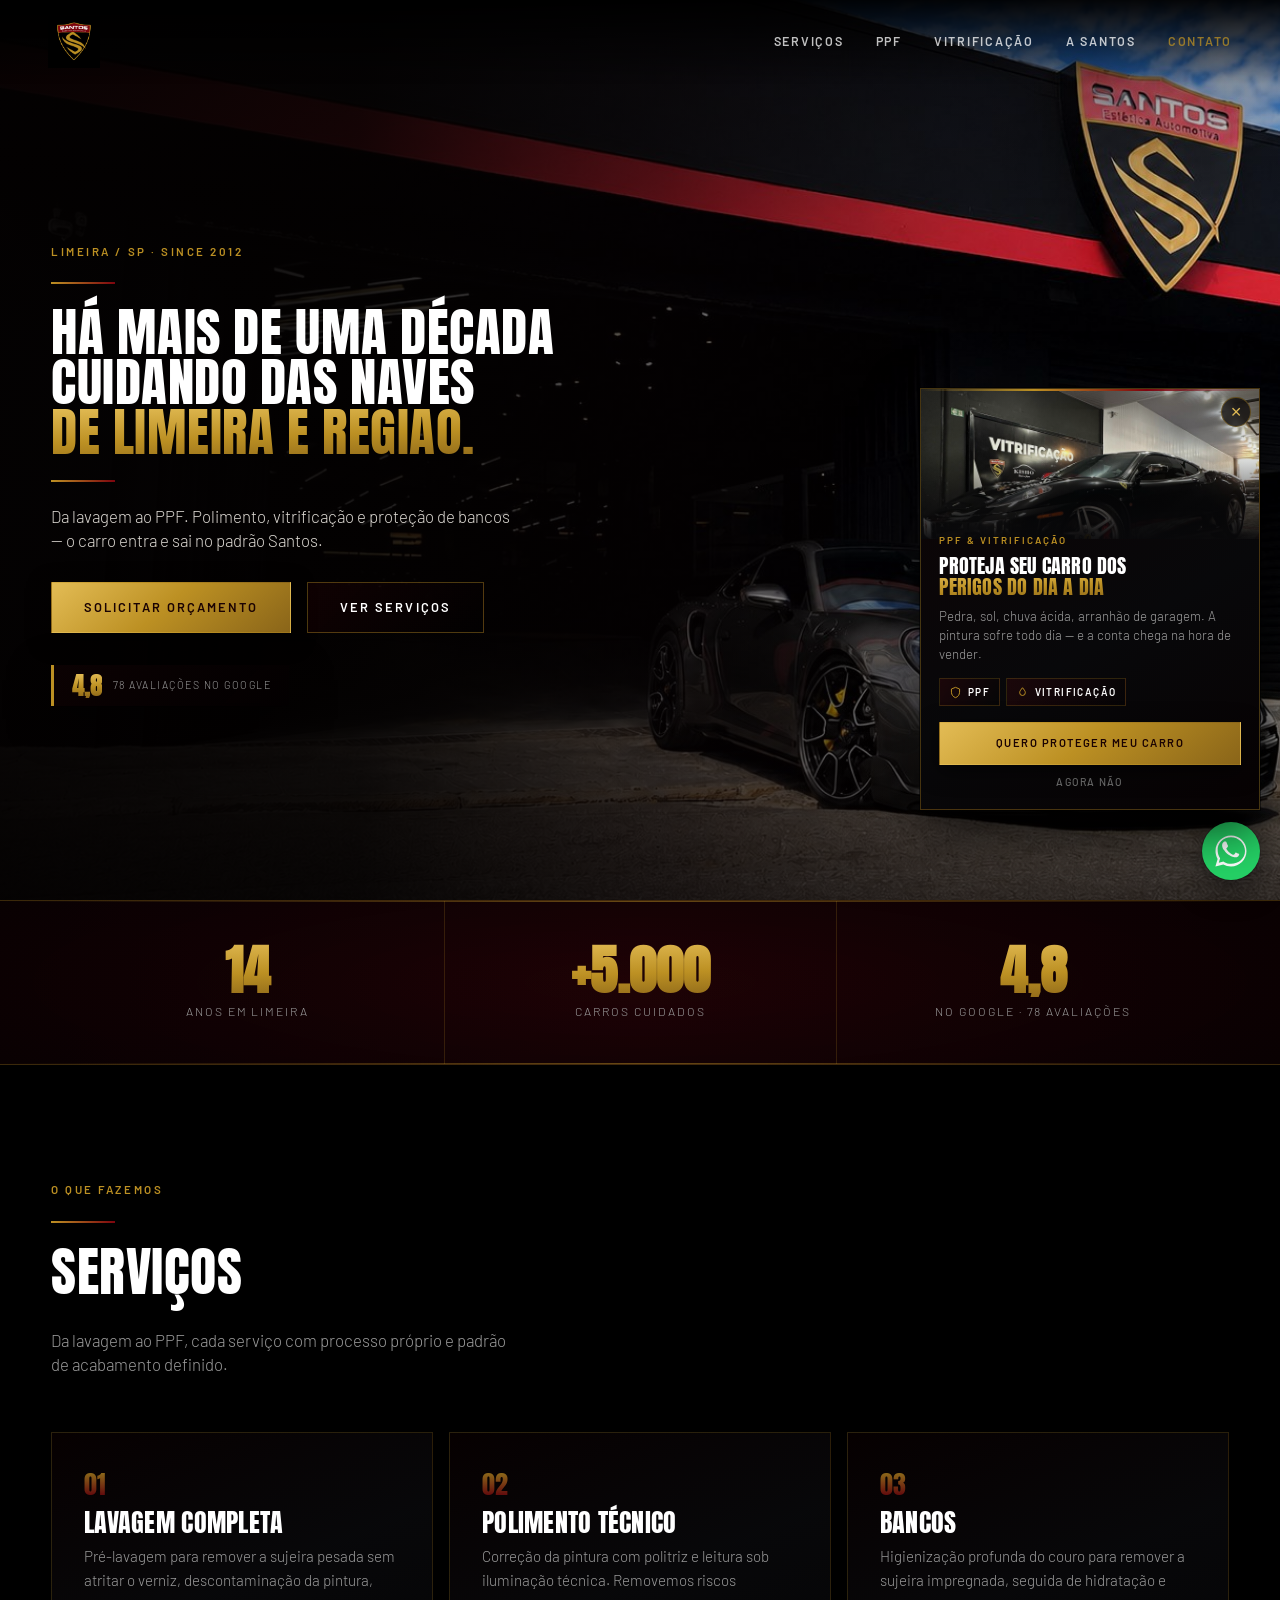
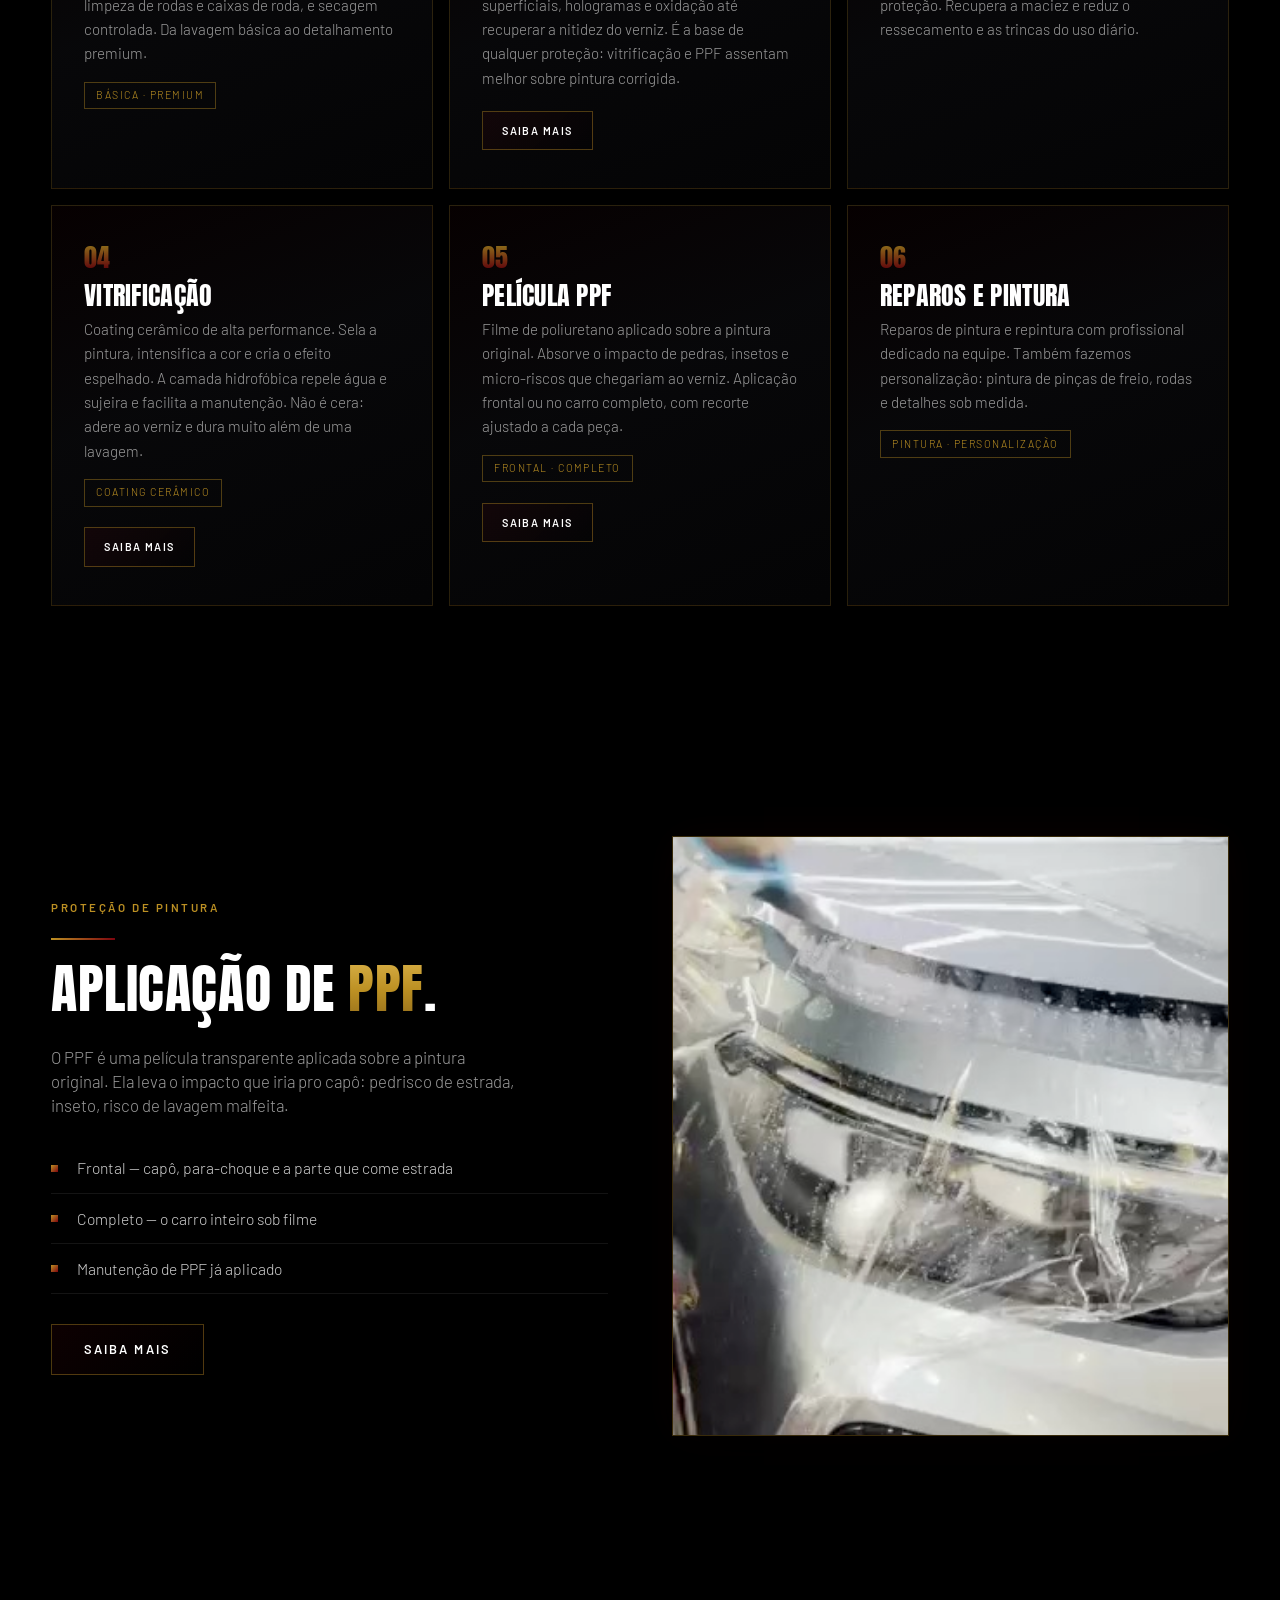
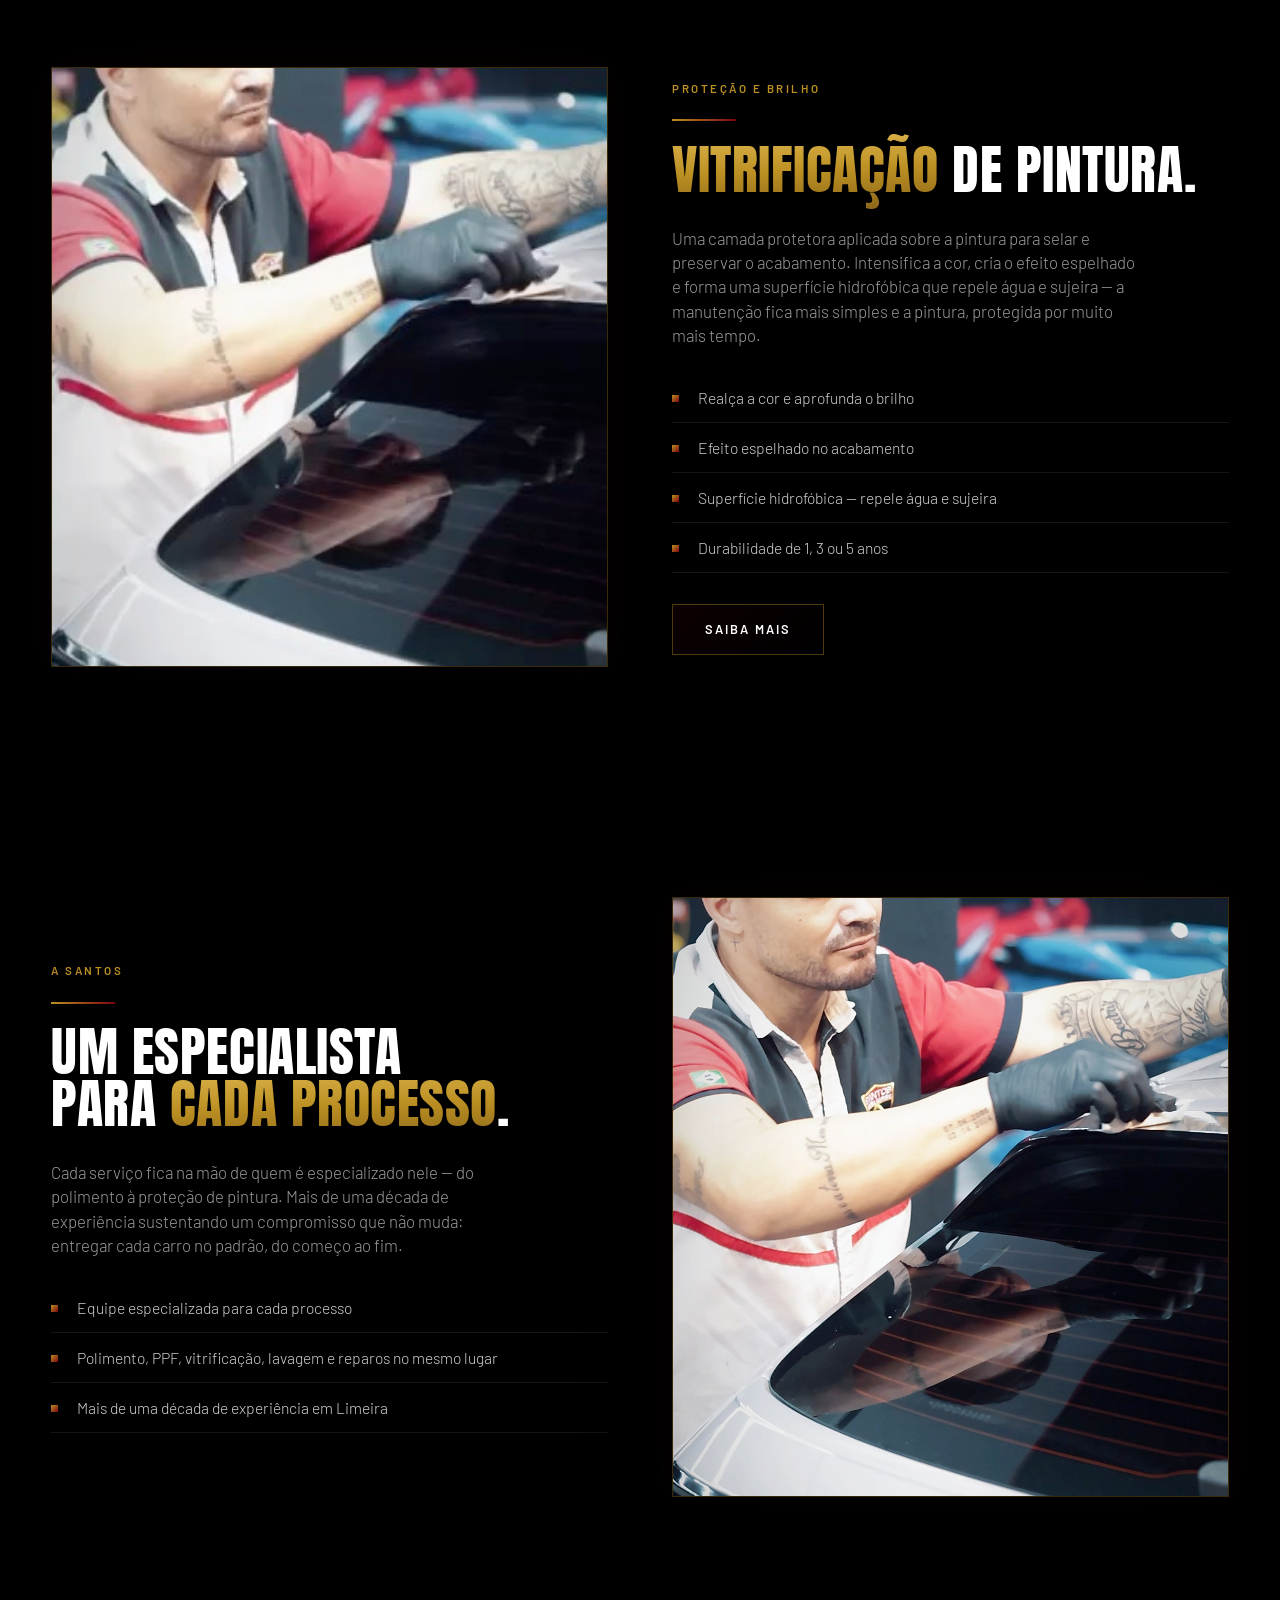
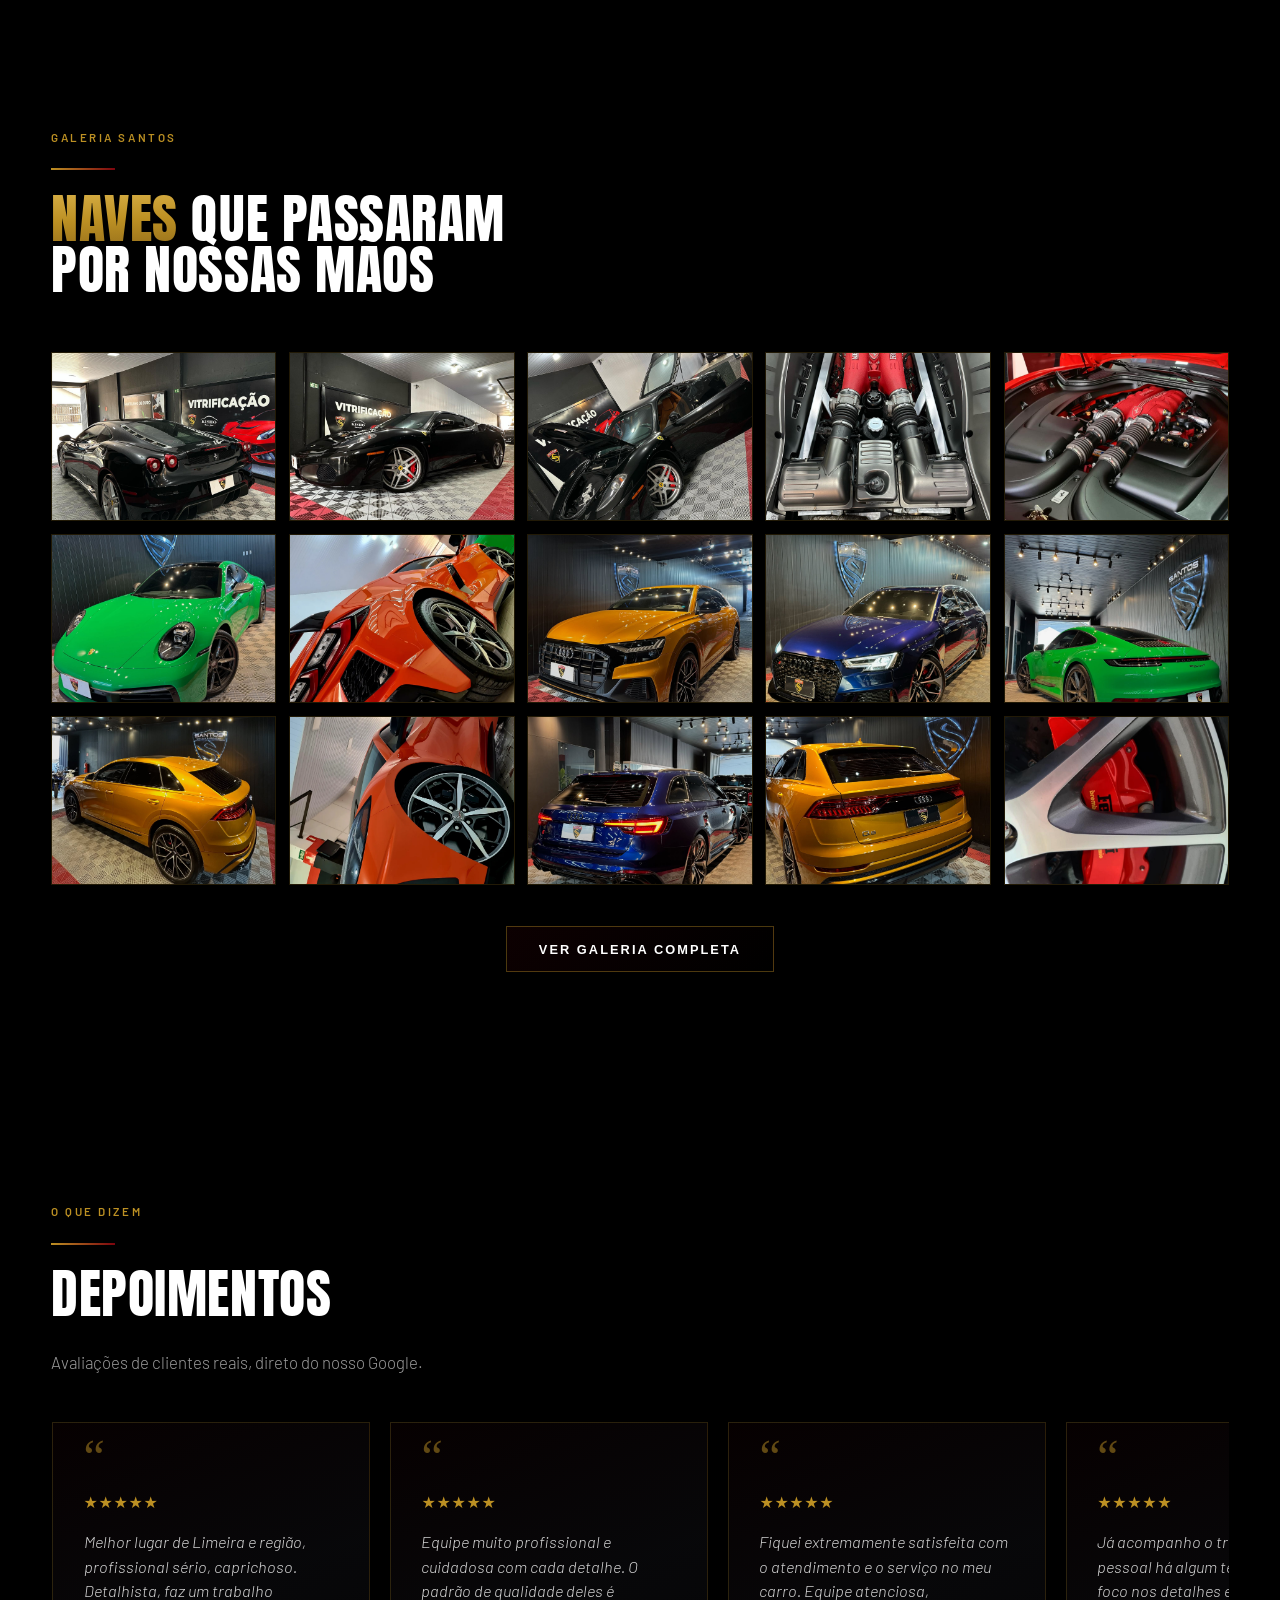
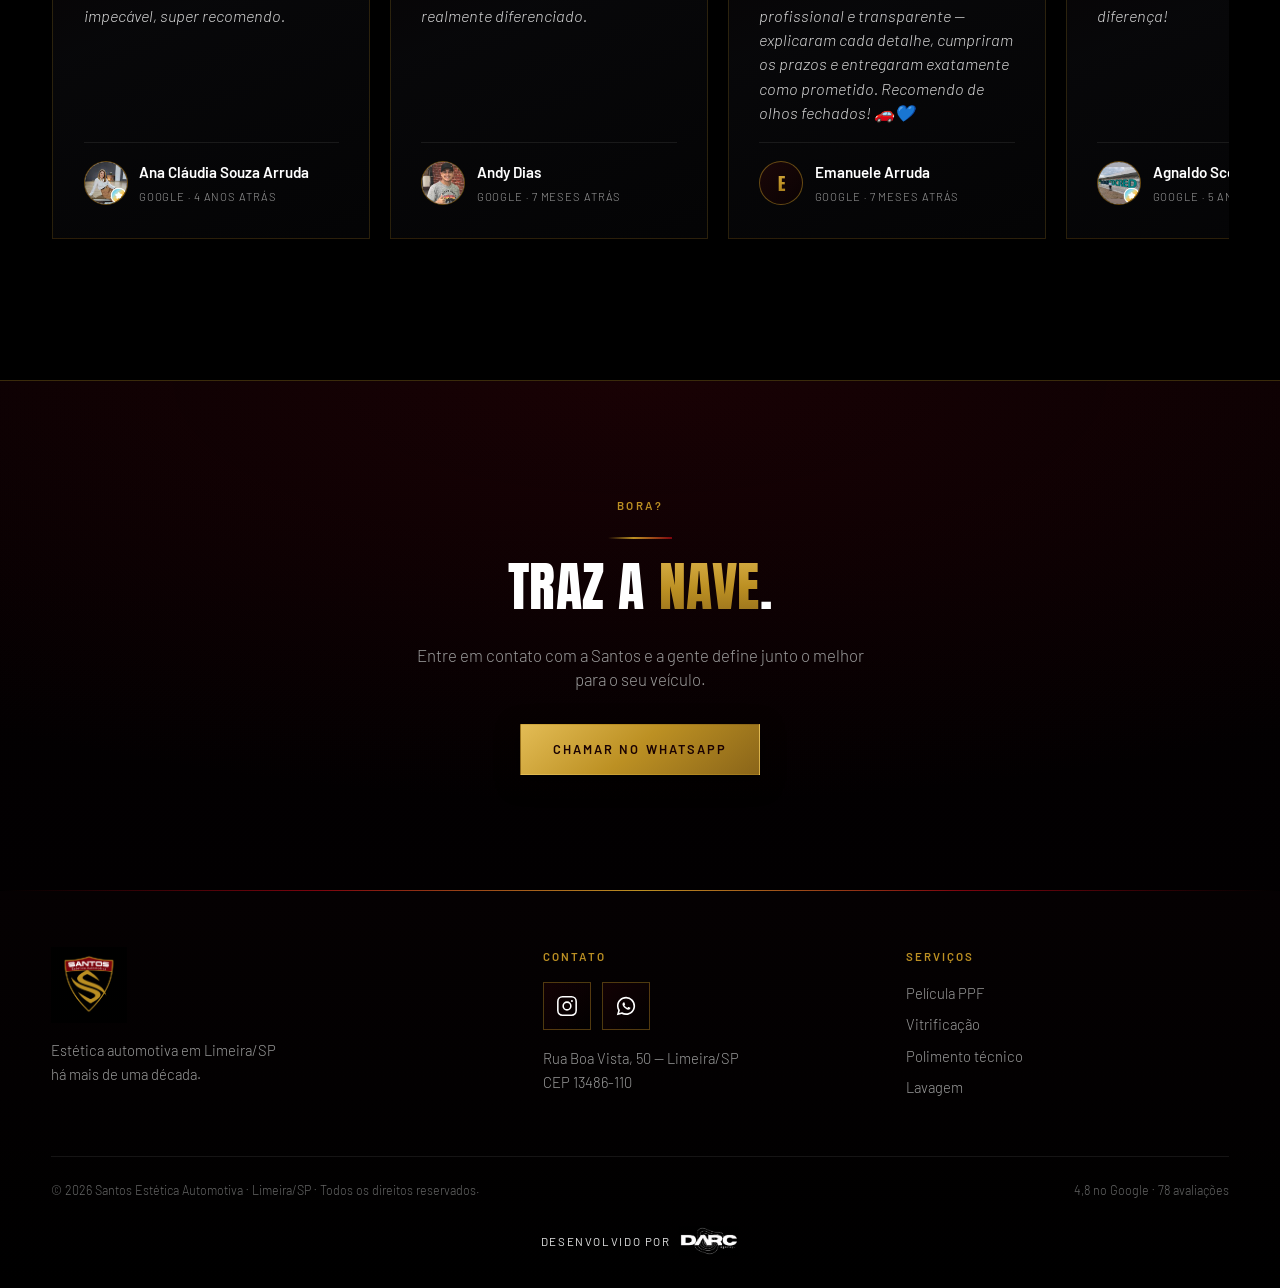
<file: site/index.html>
<!DOCTYPE html>
<html lang="pt-BR">
<head>
<meta charset="utf-8">
<meta name="viewport" content="width=device-width, initial-scale=1">
<title>Santos Estética Automotiva — PPF, Vitrificação e Polimento em Limeira/SP</title>
<meta name="description" content="Estética automotiva em Limeira/SP há mais de uma década. PPF, vitrificação com coating cerâmico e polimento técnico. Mais de mil carros cuidados. 4,8 no Google, 78 avaliações.">
<!-- SEO e prévia de link: trocar o endereço abaixo quando o domínio próprio entrar -->
<link rel="canonical" href="https://santos-esteticaauto.vercel.app/">
<meta name="robots" content="index, follow, max-image-preview:large">
<meta name="geo.region" content="BR-SP">
<meta name="geo.placename" content="Limeira">
<meta property="og:type" content="website">
<meta property="og:site_name" content="Santos Estética Automotiva">
<meta property="og:locale" content="pt_BR">
<meta property="og:title" content="Santos Estética Automotiva — PPF, Vitrificação e Polimento em Limeira/SP">
<meta property="og:description" content="Estética automotiva em Limeira/SP há mais de uma década. PPF, vitrificação com coating cerâmico e polimento técnico. 4,8 no Google, 78 avaliações.">
<meta property="og:url" content="https://santos-esteticaauto.vercel.app/">
<meta property="og:image" content="https://santos-esteticaauto.vercel.app/assets/fachada.jpg">
<meta name="twitter:card" content="summary_large_image">
<link rel="preconnect" href="https://fonts.googleapis.com">
<link rel="preconnect" href="https://fonts.gstatic.com" crossorigin>
<link href="https://fonts.googleapis.com/css2?family=Anton&family=Barlow:wght@300;400;500;600&display=swap" rel="stylesheet">
<link rel="stylesheet" href="assets/site.css">
</head>
<body>

<header id="topo">
  <a href="#topo"><img src="assets/logo.svg" alt="Santos Estética Automotiva"></a>
  <nav>
    <a href="#servicos">Serviços</a>
    <a href="#ppf">PPF</a>
    <a href="vitrificacao.html">Vitrificação</a>
    <a href="#casa">A Santos</a>
    <a href="#contato" class="ouro">Contato</a>
  </nav>
</header>

<!-- ============ HERO ============ -->
<section class="hero">
  <div class="hero-inner">
    <div class="hero-txt">
      <p class="rotulo">Limeira / SP &middot; since 2012</p>
      <div class="fio"></div>
      <h1><span>Há mais de uma década</span><span>cuidando das naves</span><span class="ouro-grad">de Limeira e região.</span></h1>
      <div class="fio"></div>
      <p class="sub">
        Da lavagem ao PPF. Polimento, vitrificação e proteção de bancos —
        o carro entra e sai no padrão Santos.
      </p>
      <div class="hero-cta">
        <a href="https://wa.me/5519974159984?text=Ol%C3%A1!%20Vim%20pelo%20site%20da%20Santos%20e%20quero%20um%20or%C3%A7amento." target="_blank" rel="noopener" class="btn cheio">Solicitar orçamento</a>
        <a href="#servicos" class="btn">Ver serviços</a>
      </div>
      <div class="selo">
        <b class="ouro-grad">4,8</b>
        <small>78 avaliações no Google</small>
      </div>
    </div>
  </div>
</section>

<!-- ============ PROVA ============ -->
<div class="prova">
  <div class="wrap">
    <div class="prova-grid">
      <div class="prova-item"><b>14</b><span>Anos em Limeira</span></div>
      <div class="prova-item"><b data-count="5000" data-prefix="+">+5.000</b><span>Carros cuidados</span></div>
      <div class="prova-item"><b>4,8</b><span>No Google · 78 avaliações</span></div>
    </div>
  </div>
</div>

<main class="wrap">

  <!-- ============ SERVIÇOS ============ -->
  <section id="servicos">
    <div class="cabeca">
      <p class="rotulo">O que fazemos</p>
      <div class="fio"></div>
      <h2>Serviços</h2>
      <p class="sub">Da lavagem ao PPF, cada serviço com processo próprio e padrão de acabamento definido.</p>
    </div>

    <div class="servicos">
      <article class="servico">
        <div class="num">01</div>
        <h3>Lavagem completa</h3>
        <p>Pré-lavagem para remover a sujeira pesada sem atritar o verniz, descontaminação da pintura, limpeza de rodas e caixas de roda, e secagem controlada. Da lavagem básica ao detalhamento premium.</p>
        <span class="tag">Básica · Premium</span>
      </article>
      <article class="servico">
        <div class="num">02</div>
        <h3>Polimento técnico</h3>
        <p>Correção da pintura com politriz e leitura sob iluminação técnica. Removemos riscos superficiais, hologramas e oxidação até recuperar a nitidez do verniz. É a base de qualquer proteção: vitrificação e PPF assentam melhor sobre pintura corrigida.</p>
        <div class="servico-cta">
          <a class="btn" href="polimento.html">Saiba mais</a>
        </div>
      </article>
      <article class="servico">
        <div class="num">03</div>
        <h3>Bancos</h3>
        <p>Higienização profunda do couro para remover a sujeira impregnada, seguida de hidratação e proteção. Recupera a maciez e reduz o ressecamento e as trincas do uso diário.</p>
      </article>
      <article class="servico">
        <div class="num">04</div>
        <h3>Vitrificação</h3>
        <p>Coating cerâmico de alta performance. Sela a pintura, intensifica a cor e cria o efeito espelhado. A camada hidrofóbica repele água e sujeira e facilita a manutenção. Não é cera: adere ao verniz e dura muito além de uma lavagem.</p>
        <span class="tag">Coating cerâmico</span>
        <div class="servico-cta">
          <a class="btn" href="vitrificacao.html">Saiba mais</a>
        </div>
      </article>
      <article class="servico">
        <div class="num">05</div>
        <h3>Película PPF</h3>
        <p>Filme de poliuretano aplicado sobre a pintura original. Absorve o impacto de pedras, insetos e micro-riscos que chegariam ao verniz. Aplicação frontal ou no carro completo, com recorte ajustado a cada peça.</p>
        <span class="tag">Frontal · Completo</span>
        <div class="servico-cta">
          <a class="btn" href="ppf.html">Saiba mais</a>
        </div>
      </article>
      <article class="servico">
        <div class="num">06</div>
        <h3>Reparos e pintura</h3>
        <p>Reparos de pintura e repintura com profissional dedicado na equipe. Também fazemos personalização: pintura de pinças de freio, rodas e detalhes sob medida.</p>
        <span class="tag">Pintura · Personalização</span>
      </article>
    </div>
  </section>

  <!-- ============ PPF ============ -->
  <section id="ppf">
    <div class="destaque">
      <div>
        <p class="rotulo">Proteção de pintura</p>
        <div class="fio"></div>
        <h2>Aplicação de <span class="ouro-grad">PPF</span>.</h2>
        <p class="sub">
          O PPF é uma película transparente aplicada sobre a pintura original.
          Ela leva o impacto que iria pro capô: pedrisco de estrada, inseto,
          risco de lavagem malfeita.
        </p>
        <ul class="lista">
          <li>Frontal — capô, para-choque e a parte que come estrada</li>
          <li>Completo — o carro inteiro sob filme</li>
          <li>Manutenção de PPF já aplicado</li>
        </ul>
        <div class="destaque-cta">
          <a class="btn" href="ppf.html">Saiba mais</a>
        </div>
      </div>
      <video src="assets/ppf-video.mp4" poster="assets/ppf-poster.jpg"
             autoplay muted loop playsinline preload="metadata"
             aria-label="Aplicação de película PPF na frente de um carro"></video>
    </div>
  </section>

  <!-- ============ VITRIFICAÇÃO ============ -->
  <section id="vitrificacao">
    <div class="destaque">
      <video src="assets/vitrificacao-video.mp4" poster="assets/vitrificacao-poster.jpg"
             autoplay muted loop playsinline preload="metadata"
             aria-label="Aplicação de vitrificação sobre a pintura de um carro na Santos"></video>
      <div>
        <p class="rotulo">Proteção e brilho</p>
        <div class="fio"></div>
        <h2><span class="ouro-grad">Vitrificação</span> de pintura.</h2>
        <p class="sub">
          Uma camada protetora aplicada sobre a pintura para selar e preservar
          o acabamento. Intensifica a cor, cria o efeito espelhado e forma uma
          superfície hidrofóbica que repele água e sujeira — a manutenção fica
          mais simples e a pintura, protegida por muito mais tempo.
        </p>
        <ul class="lista">
          <li>Realça a cor e aprofunda o brilho</li>
          <li>Efeito espelhado no acabamento</li>
          <li>Superfície hidrofóbica — repele água e sujeira</li>
          <li>Durabilidade de 1, 3 ou 5 anos</li>
        </ul>
        <div class="destaque-cta">
          <a class="btn" href="vitrificacao.html">Saiba mais</a>
        </div>
      </div>
    </div>
  </section>

  <!-- ============ A CASA ============ -->
  <section id="casa">
    <div class="destaque">
      <div>
        <p class="rotulo">A Santos</p>
        <div class="fio"></div>
        <h2>Um especialista<br>para <span class="ouro-grad">cada processo</span>.</h2>
        <p class="sub">
          Cada serviço fica na mão de quem é especializado nele — do polimento
          à proteção de pintura. Mais de uma década de experiência sustentando
          um compromisso que não muda: entregar cada carro no padrão, do começo
          ao fim.
        </p>
        <ul class="lista">
          <li>Equipe especializada para cada processo</li>
          <li>Polimento, PPF, vitrificação, lavagem e reparos no mesmo lugar</li>
          <li>Mais de uma década de experiência em Limeira</li>
        </ul>
      </div>
      <img src="assets/oficina.jpg" alt="Equipe da Santos trabalhando na oficina">
    </div>
  </section>

  <!-- ============ GALERIA ============ -->
  <section id="galeria">
    <div class="cabeca">
      <p class="rotulo">Galeria Santos</p>
      <div class="fio"></div>
      <h2><span class="ouro-grad">Naves</span> que passaram por nossas mãos</h2>
    </div>
    <div class="galeria grade">
      <!-- linha 1: Ferraris -->
      <figure><img src="assets/galeria/ferrari-02.jpg" alt="Ferrari finalizada — Santos Estética"></figure>
      <figure><img src="assets/galeria/ferrari-03.jpg" alt=""></figure>
      <figure><img src="assets/galeria/ferrari-01.jpg" alt=""></figure>
      <figure><img src="assets/galeria/ferrari-05.jpg" alt=""></figure>
      <figure><img src="assets/galeria/ferrari-06.jpg" alt=""></figure>
      <!-- linha 2: cores vibrantes -->
      <figure><img src="assets/galeria/geral-10.jpg" alt=""></figure>
      <figure><img src="assets/galeria/geral-19.jpg" alt=""></figure>
      <figure><img src="assets/galeria/geral-13.jpg" alt=""></figure>
      <figure><img src="assets/galeria/geral-08.jpg" alt=""></figure>
      <figure><img src="assets/galeria/geral-11.jpg" alt=""></figure>
      <!-- linha 3: cores vibrantes -->
      <figure><img src="assets/galeria/geral-14.jpg" alt=""></figure>
      <figure><img src="assets/galeria/geral-24.jpg" alt=""></figure>
      <figure><img src="assets/galeria/geral-09.jpg" alt=""></figure>
      <figure><img src="assets/galeria/geral-15.jpg" alt=""></figure>
      <figure><img src="assets/galeria/ferrari-07.jpg" alt=""></figure>
    </div>
    <div class="galeria-acao">
      <button class="btn" type="button" data-abre-modal="galeriaModal">Ver galeria completa</button>
    </div>

    <div class="galeria-modal" id="galeriaModal" aria-hidden="true" role="dialog" aria-label="Galeria completa">
      <button class="galeria-fechar" id="fecharGaleria" type="button" aria-label="Fechar galeria">&times;</button>
      <div class="galeria-modal-inner">
        <div class="cabeca-modal">
          <p class="rotulo">Galeria Santos</p>
          <div class="fio center"></div>
          <h2>Galeria <span class="ouro-grad">completa</span></h2>
        </div>
        <div class="galeria">
          <figure><img src="assets/galeria/ferrari-02.jpg" loading="lazy" alt="Ferrari finalizada — Santos Estética"></figure>
          <figure><img src="assets/galeria/ferrari-03.jpg" loading="lazy" alt=""></figure>
          <figure><img src="assets/galeria/ferrari-01.jpg" loading="lazy" alt=""></figure>
          <figure><img src="assets/galeria/ferrari-05.jpg" loading="lazy" alt=""></figure>
          <figure><img src="assets/galeria/ferrari-06.jpg" loading="lazy" alt=""></figure>
          <figure><img src="assets/galeria/ferrari-07.jpg" loading="lazy" alt=""></figure>
          <figure><img src="assets/galeria/ferrari-04.jpg" loading="lazy" alt=""></figure>
          <figure><img src="assets/galeria/geral-10.jpg" loading="lazy" alt=""></figure>
          <figure><img src="assets/galeria/geral-11.jpg" loading="lazy" alt=""></figure>
          <figure><img src="assets/galeria/geral-19.jpg" loading="lazy" alt=""></figure>
          <figure><img src="assets/galeria/geral-24.jpg" loading="lazy" alt=""></figure>
          <figure><img src="assets/galeria/geral-13.jpg" loading="lazy" alt=""></figure>
          <figure><img src="assets/galeria/geral-14.jpg" loading="lazy" alt=""></figure>
          <figure><img src="assets/galeria/geral-15.jpg" loading="lazy" alt=""></figure>
          <figure><img src="assets/galeria/geral-08.jpg" loading="lazy" alt=""></figure>
          <figure><img src="assets/galeria/geral-09.jpg" loading="lazy" alt=""></figure>
          <figure><img src="assets/galeria/geral-01.jpg" loading="lazy" alt=""></figure>
          <figure><img src="assets/galeria/geral-02.jpg" loading="lazy" alt=""></figure>
          <figure><img src="assets/galeria/geral-03.jpg" loading="lazy" alt=""></figure>
          <figure><img src="assets/galeria/geral-04.jpg" loading="lazy" alt=""></figure>
          <figure><img src="assets/galeria/geral-05.jpg" loading="lazy" alt=""></figure>
          <figure><img src="assets/galeria/geral-06.jpg" loading="lazy" alt=""></figure>
          <figure><img src="assets/galeria/geral-07.jpg" loading="lazy" alt=""></figure>
          <figure><img src="assets/galeria/geral-12.jpg" loading="lazy" alt=""></figure>
          <figure><img src="assets/galeria/geral-16.jpg" loading="lazy" alt=""></figure>
          <figure><img src="assets/galeria/geral-17.jpg" loading="lazy" alt=""></figure>
          <figure><img src="assets/galeria/geral-18.jpg" loading="lazy" alt=""></figure>
          <figure><img src="assets/galeria/geral-20.jpg" loading="lazy" alt=""></figure>
          <figure><img src="assets/galeria/geral-21.jpg" loading="lazy" alt=""></figure>
          <figure><img src="assets/galeria/geral-22.jpg" loading="lazy" alt=""></figure>
          <figure><img src="assets/galeria/geral-23.jpg" loading="lazy" alt=""></figure>
          <figure><img src="assets/galeria/geral-25.jpg" loading="lazy" alt=""></figure>
          <figure><img src="assets/galeria/geral-26.jpg" loading="lazy" alt=""></figure>
          <figure><img src="assets/galeria/geral-27.jpg" loading="lazy" alt=""></figure>
          <figure><img src="assets/galeria/geral-28.jpg" loading="lazy" alt=""></figure>
          <figure><img src="assets/galeria/geral-29.jpg" loading="lazy" alt=""></figure>
          <figure><img src="assets/galeria/geral-30.jpg" loading="lazy" alt=""></figure>
          <figure><img src="assets/galeria/geral-31.jpg" loading="lazy" alt=""></figure>
          <figure><img src="assets/galeria/geral-32.jpg" loading="lazy" alt=""></figure>
          <figure><img src="assets/galeria/geral-33.jpg" loading="lazy" alt=""></figure>
          <figure><img src="assets/galeria/geral-34.jpg" loading="lazy" alt=""></figure>
          <figure><img src="assets/galeria/geral-35.jpg" loading="lazy" alt=""></figure>
          <figure><img src="assets/galeria/foto-01.jpg" loading="lazy" alt=""></figure>
          <figure><img src="assets/galeria/foto-02.jpg" loading="lazy" alt=""></figure>
          <figure><img src="assets/galeria/foto-03.jpg" loading="lazy" alt=""></figure>
          <figure><img src="assets/galeria/foto-04.jpg" loading="lazy" alt=""></figure>
          <figure><img src="assets/galeria/foto-05.jpg" loading="lazy" alt=""></figure>
          <figure><img src="assets/galeria/foto-06.jpg" loading="lazy" alt=""></figure>
          <figure><img src="assets/galeria/foto-07.jpg" loading="lazy" alt=""></figure>
          <figure><img src="assets/galeria/foto-08.jpg" loading="lazy" alt=""></figure>
          <figure><img src="assets/galeria/foto-09.jpg" loading="lazy" alt=""></figure>
          <figure><img src="assets/galeria/foto-10.jpg" loading="lazy" alt=""></figure>
          <figure><img src="assets/galeria/foto-11.jpg" loading="lazy" alt=""></figure>
          <figure><img src="assets/galeria/foto-12.jpg" loading="lazy" alt=""></figure>
          <figure><img src="assets/galeria/foto-13.jpg" loading="lazy" alt=""></figure>
          <figure><img src="assets/galeria/foto-14.jpg" loading="lazy" alt=""></figure>
          <figure><img src="assets/galeria/foto-15.jpg" loading="lazy" alt=""></figure>
          <figure><img src="assets/galeria/foto-16.jpg" loading="lazy" alt=""></figure>
          <figure><img src="assets/galeria/foto-17.jpg" loading="lazy" alt=""></figure>
          <figure><img src="assets/galeria/foto-18.jpg" loading="lazy" alt=""></figure>
          <figure><img src="assets/galeria/foto-19.jpg" loading="lazy" alt=""></figure>
          <figure><img src="assets/galeria/foto-20.jpg" loading="lazy" alt=""></figure>
          <figure><img src="assets/galeria/foto-21.jpg" loading="lazy" alt=""></figure>
          <figure><img src="assets/galeria/foto-22.jpg" loading="lazy" alt=""></figure>
          <figure><img src="assets/galeria/foto-23.jpg" loading="lazy" alt=""></figure>
          <figure><img src="assets/galeria/foto-24.jpg" loading="lazy" alt=""></figure>
          <figure><img src="assets/galeria/foto-25.jpg" loading="lazy" alt=""></figure>
          <figure><img src="assets/galeria/foto-26.jpg" loading="lazy" alt=""></figure>
          <figure><img src="assets/galeria/foto-27.jpg" loading="lazy" alt=""></figure>
        </div>
      </div>
    </div>
  </section>

</main>

<!-- ============ DEPOIMENTOS ============ -->
<section class="depo" id="depoimentos">
  <div class="wrap">
    <div class="cabeca">
      <p class="rotulo">O que dizem</p>
      <div class="fio"></div>
      <h2>Depoimentos</h2>
      <p class="sub">Avaliações de clientes reais, direto do nosso Google.</p>
    </div>
    <div class="depo-track" id="depoTrack">

      <article class="depo-card">
        <span class="depo-aspas" aria-hidden="true">&ldquo;</span>
        <div class="depo-estrelas" aria-label="5 de 5 estrelas">★★★★★</div>
        <p class="depo-texto">UOWWW!! Que experiência!! Levei meu carro no Santos para lavagem e polimento, o carro ficou impecável! Eles são detalhistas, usam só produtos de marca e são pontuais na entrega. Fiquei encantada!!</p>
        <div class="depo-rodape">
          <span class="depo-avatar" data-ini="J">
            <img src="assets/depoimentos/julia-armelin.jpg" alt="Julia Armelin" onerror="this.closest('.depo-avatar').classList.add('semfoto');this.remove()">
          </span>
          <div>
            <div class="depo-nome">Julia Armelin</div>
            <div class="depo-meta">Google &middot; 4 meses atrás</div>
          </div>
        </div>
      </article>

      <article class="depo-card">
        <span class="depo-aspas" aria-hidden="true">&ldquo;</span>
        <div class="depo-estrelas" aria-label="5 de 5 estrelas">★★★★★</div>
        <p class="depo-texto">Melhor lugar de Limeira e região, profissional sério, caprichoso. Detalhista, faz um trabalho impecável, super recomendo.</p>
        <div class="depo-rodape">
          <span class="depo-avatar" data-ini="A">
            <img src="assets/depoimentos/ana-claudia.jpg" alt="Ana Cláudia Souza Arruda" onerror="this.closest('.depo-avatar').classList.add('semfoto');this.remove()">
          </span>
          <div>
            <div class="depo-nome">Ana Cláudia Souza Arruda</div>
            <div class="depo-meta">Google &middot; 4 anos atrás</div>
          </div>
        </div>
      </article>

      <article class="depo-card">
        <span class="depo-aspas" aria-hidden="true">&ldquo;</span>
        <div class="depo-estrelas" aria-label="5 de 5 estrelas">★★★★★</div>
        <p class="depo-texto">Equipe muito profissional e cuidadosa com cada detalhe. O padrão de qualidade deles é realmente diferenciado.</p>
        <div class="depo-rodape">
          <span class="depo-avatar" data-ini="A">
            <img src="assets/depoimentos/andy-dias.jpg" alt="Andy Dias" onerror="this.closest('.depo-avatar').classList.add('semfoto');this.remove()">
          </span>
          <div>
            <div class="depo-nome">Andy Dias</div>
            <div class="depo-meta">Google &middot; 7 meses atrás</div>
          </div>
        </div>
      </article>

      <article class="depo-card">
        <span class="depo-aspas" aria-hidden="true">&ldquo;</span>
        <div class="depo-estrelas" aria-label="5 de 5 estrelas">★★★★★</div>
        <p class="depo-texto">Fiquei extremamente satisfeita com o atendimento e o serviço no meu carro. Equipe atenciosa, profissional e transparente — explicaram cada detalhe, cumpriram os prazos e entregaram exatamente como prometido. Recomendo de olhos fechados! 🚗💙</p>
        <div class="depo-rodape">
          <span class="depo-avatar mono" data-ini="E" aria-hidden="true"></span>
          <div>
            <div class="depo-nome">Emanuele Arruda</div>
            <div class="depo-meta">Google &middot; 7 meses atrás</div>
          </div>
        </div>
      </article>

      <article class="depo-card">
        <span class="depo-aspas" aria-hidden="true">&ldquo;</span>
        <div class="depo-estrelas" aria-label="5 de 5 estrelas">★★★★★</div>
        <p class="depo-texto">Já acompanho o trabalho deste pessoal há algum tempo. Eles têm foco nos detalhes e isso faz toda a diferença!</p>
        <div class="depo-rodape">
          <span class="depo-avatar" data-ini="A">
            <img src="assets/depoimentos/agnaldo-scotton.jpg" alt="Agnaldo Scotton" onerror="this.closest('.depo-avatar').classList.add('semfoto');this.remove()">
          </span>
          <div>
            <div class="depo-nome">Agnaldo Scotton</div>
            <div class="depo-meta">Google &middot; 5 anos atrás</div>
          </div>
        </div>
      </article>

      <article class="depo-card">
        <span class="depo-aspas" aria-hidden="true">&ldquo;</span>
        <div class="depo-estrelas" aria-label="5 de 5 estrelas">★★★★★</div>
        <p class="depo-texto">Top serviço. Equipe de confiança e muita qualidade. Super recomendo. Parabéns a toda equipe!</p>
        <div class="depo-rodape">
          <span class="depo-avatar" data-ini="M">
            <img src="assets/depoimentos/marcio-marcinho.jpg" alt="Marcio Marcinho" onerror="this.closest('.depo-avatar').classList.add('semfoto');this.remove()">
          </span>
          <div>
            <div class="depo-nome">Marcio Marcinho</div>
            <div class="depo-meta">Google &middot; 7 meses atrás</div>
          </div>
        </div>
      </article>

      <article class="depo-card">
        <span class="depo-aspas" aria-hidden="true">&ldquo;</span>
        <div class="depo-estrelas" aria-label="5 de 5 estrelas">★★★★★</div>
        <p class="depo-texto">Muito rápido, profissional e serviço excelente! Carro ficou melhor do que no dia que eu peguei ele.</p>
        <div class="depo-rodape">
          <span class="depo-avatar" data-ini="L">
            <img src="assets/depoimentos/leonardo-bueno.jpg" alt="Leonardo Bueno" onerror="this.closest('.depo-avatar').classList.add('semfoto');this.remove()">
          </span>
          <div>
            <div class="depo-nome">Leonardo Bueno</div>
            <div class="depo-meta">Google &middot; 7 meses atrás</div>
          </div>
        </div>
      </article>

      <article class="depo-card">
        <span class="depo-aspas" aria-hidden="true">&ldquo;</span>
        <div class="depo-estrelas" aria-label="5 de 5 estrelas">★★★★★</div>
        <p class="depo-texto">Empresa diferenciada, ótimo atendimento! Eficácia na entrega, sempre muito bem preparados. Sucesso!</p>
        <div class="depo-rodape">
          <span class="depo-avatar" data-ini="A">
            <img src="assets/depoimentos/ariane-rafaela.jpg" alt="Ariane Rafaela" onerror="this.closest('.depo-avatar').classList.add('semfoto');this.remove()">
          </span>
          <div>
            <div class="depo-nome">Ariane Rafaela</div>
            <div class="depo-meta">Google &middot; 2 anos atrás</div>
          </div>
        </div>
      </article>

      <article class="depo-card">
        <span class="depo-aspas" aria-hidden="true">&ldquo;</span>
        <div class="depo-estrelas" aria-label="5 de 5 estrelas">★★★★★</div>
        <p class="depo-texto">O meu carro ficou impecável. Estão de parabéns pelo acabamento e pelo zelo com o carro. É sem dúvida um dos melhores de Limeira.</p>
        <div class="depo-rodape">
          <span class="depo-avatar" data-ini="R">
            <img src="assets/depoimentos/renan-silva.jpg" alt="Renan Silva" onerror="this.closest('.depo-avatar').classList.add('semfoto');this.remove()">
          </span>
          <div>
            <div class="depo-nome">Renan Silva</div>
            <div class="depo-meta">Google &middot; 5 anos atrás</div>
          </div>
        </div>
      </article>

      <article class="depo-card">
        <span class="depo-aspas" aria-hidden="true">&ldquo;</span>
        <div class="depo-estrelas" aria-label="5 de 5 estrelas">★★★★★</div>
        <p class="depo-texto">Este é o melhor especialista em car care de Limeira e região. Atende importados de alto padrão.</p>
        <div class="depo-rodape">
          <span class="depo-avatar" data-ini="S">
            <img src="assets/depoimentos/silas-nunes.jpg" alt="Silas Nunes" onerror="this.closest('.depo-avatar').classList.add('semfoto');this.remove()">
          </span>
          <div>
            <div class="depo-nome">Silas Nunes</div>
            <div class="depo-meta">Google &middot; 5 anos atrás</div>
          </div>
        </div>
      </article>

      <article class="depo-card">
        <span class="depo-aspas" aria-hidden="true">&ldquo;</span>
        <div class="depo-estrelas" aria-label="5 de 5 estrelas">★★★★★</div>
        <p class="depo-texto">Atendimento excelente e um serviço de qualidade.</p>
        <div class="depo-rodape">
          <span class="depo-avatar mono" data-ini="J" aria-hidden="true"></span>
          <div>
            <div class="depo-nome">Jonatas Silva</div>
            <div class="depo-meta">Google &middot; 5 anos atrás</div>
          </div>
        </div>
      </article>

    </div>
  </div>
</section>

<!-- ============ FECHAMENTO ============ -->
<section class="fechar" id="contato">
  <div class="wrap">
    <p class="rotulo">Bora?</p>
    <div class="fio center"></div>
    <h2>Traz a <span class="ouro-grad">nave</span>.</h2>
    <p class="sub">
      Entre em contato com a Santos e a gente define junto o melhor
      para o seu veículo.
    </p>
    <a href="https://wa.me/5519974159984?text=Ol%C3%A1!%20Vim%20pelo%20site%20da%20Santos%20e%20quero%20um%20or%C3%A7amento." target="_blank" rel="noopener" class="btn cheio" id="zap-principal">Chamar no WhatsApp</a>
  </div>
</section>

<!-- ============ RODAPÉ ============ -->
<footer>
  <div class="wrap">
    <div class="rodape">
      <div>
        <img src="assets/logo.svg" alt="Santos Estética Automotiva">
        <p>Estética automotiva em Limeira/SP<br>há mais de uma década.</p>
      </div>
      <div>
        <h4>Contato</h4>
        <div class="rodape-social">
          <a href="https://instagram.com/santosesteticaautomotiva" target="_blank" rel="noopener" aria-label="Instagram da Santos">
            <svg viewBox="0 0 24 24" fill="none" stroke="currentColor" stroke-width="1.7" stroke-linecap="round" stroke-linejoin="round" aria-hidden="true">
              <rect x="2" y="2" width="20" height="20" rx="5"/>
              <circle cx="12" cy="12" r="4.2"/>
              <circle cx="17.4" cy="6.6" r="1.1" fill="currentColor" stroke="none"/>
            </svg>
          </a>
          <a href="https://wa.me/5519974159984?text=Ol%C3%A1!%20Vim%20pelo%20site%20da%20Santos%20e%20quero%20um%20or%C3%A7amento." target="_blank" rel="noopener" id="zap-rodape" aria-label="WhatsApp da Santos">
            <svg viewBox="0 0 24 24" fill="currentColor" aria-hidden="true">
              <path d="M12.04 2C6.58 2 2.13 6.45 2.13 11.91c0 1.75.46 3.45 1.32 4.95L2 22l5.25-1.38a9.9 9.9 0 0 0 4.79 1.22h.01c5.46 0 9.91-4.45 9.91-9.91 0-2.65-1.03-5.14-2.9-7.01A9.82 9.82 0 0 0 12.04 2Zm0 1.8c2.17 0 4.2.84 5.73 2.38a8.06 8.06 0 0 1 2.38 5.73c0 4.48-3.64 8.12-8.11 8.12a8.1 8.1 0 0 1-4.13-1.13l-.3-.18-3.11.82.83-3.04-.2-.31a8.03 8.03 0 0 1-1.26-4.28c0-4.48 3.64-8.12 8.11-8.12Zm-2.6 4.37c-.14 0-.36.05-.55.26-.19.2-.72.7-.72 1.72s.74 2 .84 2.14c.1.14 1.44 2.29 3.6 3.12 1.79.71 2.16.57 2.55.53.39-.03 1.25-.51 1.43-1 .18-.5.18-.92.13-1-.05-.09-.19-.14-.4-.24-.21-.11-1.25-.62-1.44-.69-.19-.07-.34-.1-.48.11-.14.2-.55.68-.68.82-.12.14-.25.16-.46.05-.21-.1-.9-.33-1.71-1.05a6.4 6.4 0 0 1-1.18-1.47c-.12-.21-.01-.32.09-.43.09-.1.21-.25.32-.38.1-.13.14-.22.21-.36.07-.14.03-.27-.02-.38-.05-.1-.46-1.12-.64-1.53-.16-.4-.33-.34-.46-.35l-.39-.01Z"/>
            </svg>
          </a>
        </div>
        <a href="https://www.google.com/maps/search/?api=1&amp;query=Rua+Boa+Vista+50+Limeira+SP+13486110" target="_blank" rel="noopener">Rua Boa Vista, 50 — Limeira/SP<br>CEP 13486-110</a>
      </div>
      <div>
        <h4>Serviços</h4>
        <a href="ppf.html">Película PPF</a>
        <a href="vitrificacao.html">Vitrificação</a>
        <a href="polimento.html">Polimento técnico</a>
        <a href="#servicos">Lavagem</a>
      </div>
    </div>
    <div class="creditos">
      <span>&copy; 2026 Santos Estética Automotiva · Limeira/SP · Todos os direitos reservados.</span>
      <span>4,8 no Google · 78 avaliações</span>
    </div>
    <p class="assinatura">Desenvolvido por <img src="assets/darc.png" alt="Darc"></p>
  </div>
</footer>

<!-- ---------- card de canto: PPF + vitrificação ---------- -->
<div class="pop" id="popProtecao" aria-hidden="true" role="dialog" aria-labelledby="popTitulo">
  <div class="pop-caixa">
    <button class="pop-fechar" type="button" aria-label="Fechar" data-pop-fechar>&times;</button>

    <div class="pop-foto">
      <img id="popFoto" src="assets/popup/op4.jpg" style="object-position:center 48%" alt="Carro protegido na Santos Estética Automotiva" loading="lazy">
    </div>

    <div class="pop-corpo">
      <p class="rotulo">PPF &amp; Vitrificação</p>
      <h2 id="popTitulo">Proteja seu carro dos<br><span class="ouro-grad">perigos do dia a dia</span></h2>
      <p class="sub">Pedra, sol, chuva ácida, arranhão de garagem. A pintura sofre todo dia — e a conta chega na hora de vender.</p>

      <div class="pop-tags">
        <span class="pop-tag">
          <svg viewBox="0 0 24 24" fill="none" stroke="currentColor" stroke-width="1.8" aria-hidden="true"><path d="M12 2.5 4.5 5.5v6c0 4.6 3.1 8.6 7.5 10 4.4-1.4 7.5-5.4 7.5-10v-6L12 2.5z"/></svg>
          PPF
        </span>
        <span class="pop-tag">
          <svg viewBox="0 0 24 24" fill="none" stroke="currentColor" stroke-width="1.8" aria-hidden="true"><path d="M12 3.2c2.6 3.4 5.2 5.9 5.2 9.1A5.2 5.2 0 0 1 12 17.5a5.2 5.2 0 0 1-5.2-5.2c0-3.2 2.6-5.7 5.2-9.1z"/></svg>
          Vitrificação
        </span>
      </div>

      <div class="pop-acoes">
        <a href="https://wa.me/5519974159984?text=Ol%C3%A1!%20Vim%20pelo%20site%20da%20Santos%20e%20quero%20proteger%20meu%20carro%20com%20PPF%20ou%20vitrifica%C3%A7%C3%A3o." target="_blank" rel="noopener" class="btn cheio" data-pop-fechar-depois>Quero proteger meu carro</a>
        <button class="pop-depois" type="button" data-pop-fechar>Agora não</button>
      </div>
    </div>
  </div>
</div>

<a href="https://wa.me/5519974159984?text=Ol%C3%A1!%20Vim%20pelo%20site%20da%20Santos%20e%20quero%20um%20or%C3%A7amento." target="_blank" rel="noopener" class="zap" aria-label="Falar no WhatsApp">
  <svg viewBox="0 0 32 32" fill="currentColor" aria-hidden="true"><path d="M16 .5C7.4.5.5 7.4.5 16c0 2.8.7 5.5 2.1 7.9L.4 31.6l7.9-2.1c2.3 1.3 5 1.9 7.7 1.9 8.6 0 15.5-6.9 15.5-15.5S24.6.5 16 .5zm0 28.3c-2.5 0-4.9-.7-7-1.9l-.5-.3-4.7 1.2 1.3-4.6-.3-.5c-1.4-2.2-2.1-4.7-2.1-7.2C2 8.5 8.3 2.2 16 2.2S30 8.5 30 16 23.7 28.8 16 28.8zm8.5-9.6c-.5-.2-2.8-1.4-3.2-1.5-.4-.2-.7-.2-1 .2-.3.5-1.1 1.5-1.4 1.7-.3.2-.5.3-1 .1-.5-.2-2-.7-3.8-2.4-1.4-1.3-2.4-2.8-2.6-3.3-.3-.5 0-.7.2-1 .2-.2.5-.5.7-.8.2-.3.3-.5.5-.8.2-.3.1-.6 0-.8-.1-.2-1-2.5-1.4-3.4-.4-.9-.7-.8-1-.8h-.8c-.3 0-.7.1-1.1.5-.4.4-1.5 1.4-1.5 3.5s1.5 4.1 1.7 4.4c.2.3 3 4.6 7.3 6.4 1 .4 1.8.7 2.4.9 1 .3 1.9.3 2.6.2.8-.1 2.4-1 2.7-1.9.3-.9.3-1.7.2-1.9-.1-.2-.4-.3-.9-.5z"/></svg>
</a>

<script>
  const h = document.querySelector('header');
  addEventListener('scroll', () => h.classList.toggle('solido', scrollY > 60), {passive:true});

  // carrossel de depoimentos — segurar e arrastar
  (function(){
    const track = document.getElementById('depoTrack');
    if(!track) return;

    let down=false, startX=0, startScroll=0;
    track.addEventListener('pointerdown', e=>{
      if(e.pointerType!=='mouse') return;
      down=true; startX=e.clientX; startScroll=track.scrollLeft;
      track.classList.add('arrastando');
    });
    track.addEventListener('pointermove', e=>{
      if(!down) return;
      track.scrollLeft = startScroll - (e.clientX - startX);
    });
    const soltar = () => { if(down){ down=false; track.classList.remove('arrastando'); } };
    track.addEventListener('pointerup', soltar);
    track.addEventListener('pointercancel', soltar);
    track.addEventListener('dragstart', e=>e.preventDefault());

    // auto-rolagem suave (pausa no hover e no arraste)
    const reduz = matchMedia('(prefers-reduced-motion: reduce)').matches;
    const passo = () => {
      const card = track.querySelector('.depo-card');
      const gap = parseFloat(getComputedStyle(track).gap) || 20;
      return card ? card.offsetWidth + gap : track.clientWidth * 0.8;
    };
    const noFim = () => track.scrollLeft + track.clientWidth >= track.scrollWidth - 4;
    let timer=null;
    const auto = () => { if(down) return; noFim() ? track.scrollTo({left:0,behavior:'smooth'}) : track.scrollBy({left:passo(),behavior:'smooth'}); };
    const iniciar = () => { if(!reduz && !timer) timer=setInterval(auto,5000); };
    const parar = () => { clearInterval(timer); timer=null; };
    track.addEventListener('pointerenter', parar);
    track.addEventListener('pointerleave', ()=>{ soltar(); iniciar(); });
    track.addEventListener('touchstart', parar, {passive:true});
    iniciar();
  })();

  // modal da galeria completa
  (function(){
    const abre = modal => { if(!modal) return; modal.classList.add('aberto'); modal.setAttribute('aria-hidden','false'); document.body.style.overflow='hidden'; };
    const fecha = modal => { modal.classList.remove('aberto'); modal.setAttribute('aria-hidden','true'); document.body.style.overflow=''; };

    document.querySelectorAll('[data-abre-modal]').forEach(btn => {
      btn.addEventListener('click', () => abre(document.getElementById(btn.dataset.abreModal)));
    });
    document.querySelectorAll('.galeria-modal').forEach(modal => {
      modal.querySelector('.galeria-fechar')?.addEventListener('click', () => fecha(modal));
      modal.addEventListener('click', e => { if(e.target === modal) fecha(modal); });
    });
    addEventListener('keydown', e => {
      if(e.key === 'Escape') document.querySelectorAll('.galeria-modal.aberto').forEach(fecha);
    });
  })();

  // contagem animada dos números da prova (0 → alvo, ao entrar na tela)
  (function(){
    const alvos = document.querySelectorAll('[data-count]');
    if(!alvos.length) return;
    const reduz = matchMedia('(prefers-reduced-motion: reduce)').matches;
    const fmt = (n, pref) => (pref||'') + Math.round(n).toLocaleString('pt-BR');
    const anima = el => {
      const alvo = parseFloat(el.dataset.count);
      const pref = el.dataset.prefix || '';
      if(reduz){ el.textContent = fmt(alvo, pref); return; }
      const dur = 1800, ini = performance.now();
      const passo = agora => {
        const t = Math.min((agora - ini) / dur, 1);
        const eased = 1 - Math.pow(1 - t, 3); // easeOutCubic
        el.textContent = fmt(alvo * eased, pref);
        if(t < 1) requestAnimationFrame(passo);
      };
      requestAnimationFrame(passo);
    };
    alvos.forEach(el => el.textContent = fmt(0, el.dataset.prefix));
    const obs = new IntersectionObserver((ents, o) => {
      ents.forEach(ent => { if(ent.isIntersecting){ anima(ent.target); o.unobserve(ent.target); } });
    }, {threshold:.5});
    alvos.forEach(el => obs.observe(el));
  })();

  // card de canto (PPF + vitrificação) — não trava o scroll nem rouba o foco
  (function(){
    const pop = document.getElementById('popProtecao');
    if(!pop) return;

    const CHAVE = 'santos-pop-protecao';
    const ESPERA = 2500;   // ms antes de aparecer — deixa o cara ver o site primeiro
    const params = new URLSearchParams(location.search);

    /* rotação de carros — sorteia um a cada exibição.
       'pos' = object-position: a faixa é baixa (112px), então cada foto precisa
       do seu próprio enquadramento pra cair em cima do carro, não no teto/chão. */
    const CARROS = [
      {src:'assets/popup/op1.jpg', pos:'center 40%', alt:'Corvette laranja com pintura protegida na Santos Estética Automotiva'},
      {src:'assets/popup/op2.jpg', pos:'center 42%', alt:'Audi Q8 amarelo com pintura vitrificada na Santos Estética Automotiva'},
      {src:'assets/popup/op3.jpg', pos:'center 38%', alt:'Porsche 911 verde com pintura protegida na Santos Estética Automotiva'},
      {src:'assets/popup/op4.jpg', pos:'center 48%', alt:'Audi RS4 azul com pintura vitrificada na Santos Estética Automotiva'},
      {src:'assets/popup/op5.jpg', pos:'center 52%', alt:'Porsche Boxster cinza com pintura protegida na Santos Estética Automotiva'},
      {src:'assets/popup/op6.jpg', pos:'center 36%', alt:'Ferrari preta com pintura vitrificada na Santos Estética Automotiva'}
    ];

    const sorteiaCarro = () => {
      const img = document.getElementById('popFoto');
      if(!img) return;
      const c = CARROS[Math.floor(Math.random() * CARROS.length)];
      img.src = c.src;
      img.style.objectPosition = c.pos;
      img.alt = c.alt;
    };

    // ?popup=1 força a abertura (teste) · ?popup=0 desliga
    const forcar = params.get('popup') === '1';
    if(params.get('popup') === '0') return;
    if(!forcar && sessionStorage.getItem(CHAVE)) return;

    const abre = () => {
      sorteiaCarro();
      pop.classList.add('montado');
      requestAnimationFrame(() => requestAnimationFrame(() => pop.classList.add('aberto')));
      pop.setAttribute('aria-hidden','false');
      sessionStorage.setItem(CHAVE, '1');
    };

    const fecha = () => {
      pop.classList.remove('aberto');
      pop.setAttribute('aria-hidden','true');
      const limpa = () => pop.classList.remove('montado');
      matchMedia('(prefers-reduced-motion: reduce)').matches ? limpa() : setTimeout(limpa, 420);
    };

    pop.querySelectorAll('[data-pop-fechar]').forEach(b => b.addEventListener('click', fecha));
    // o CTA abre o WhatsApp em outra aba — fecha o card atrás
    pop.querySelector('[data-pop-fechar-depois]')?.addEventListener('click', () => setTimeout(fecha, 120));
    addEventListener('keydown', e => { if(e.key === 'Escape' && pop.classList.contains('aberto')) fecha(); });

    setTimeout(abre, forcar ? 300 : ESPERA);
  })();
</script>

</body>
</html>
</file>
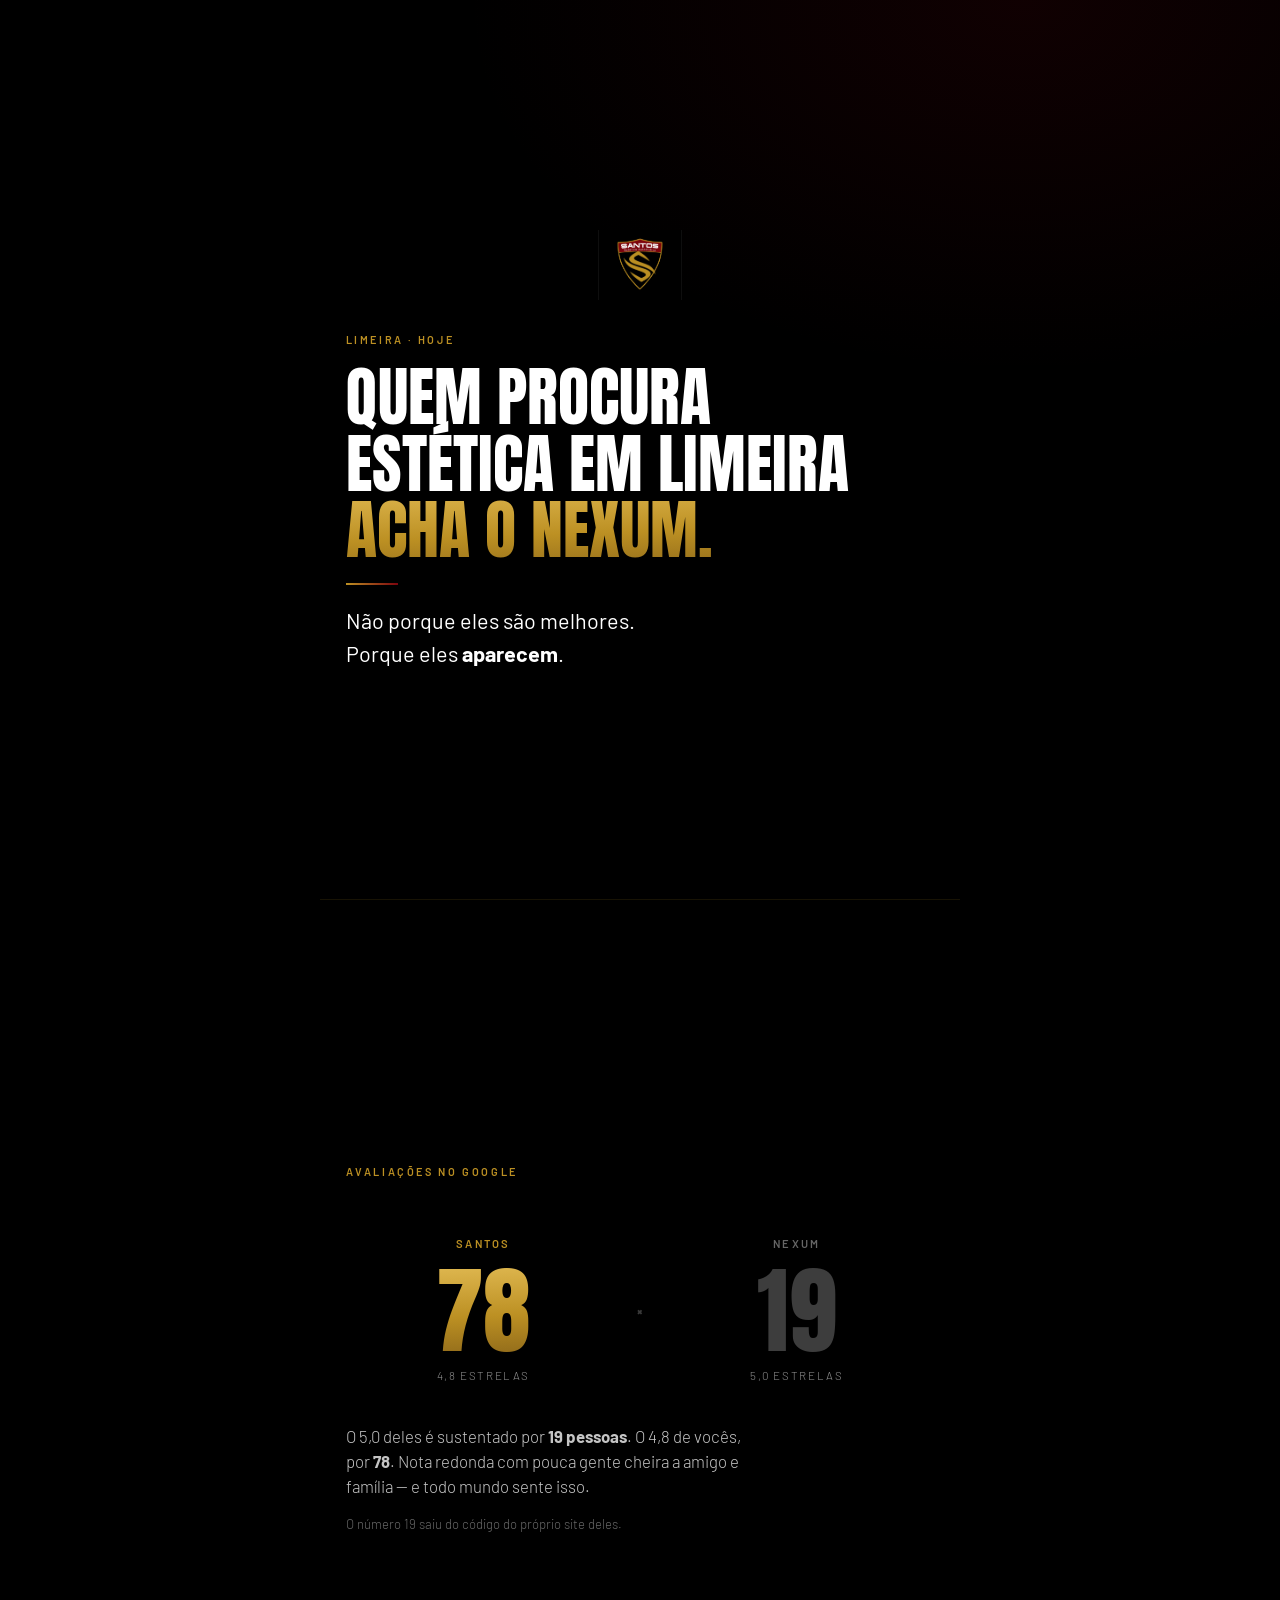
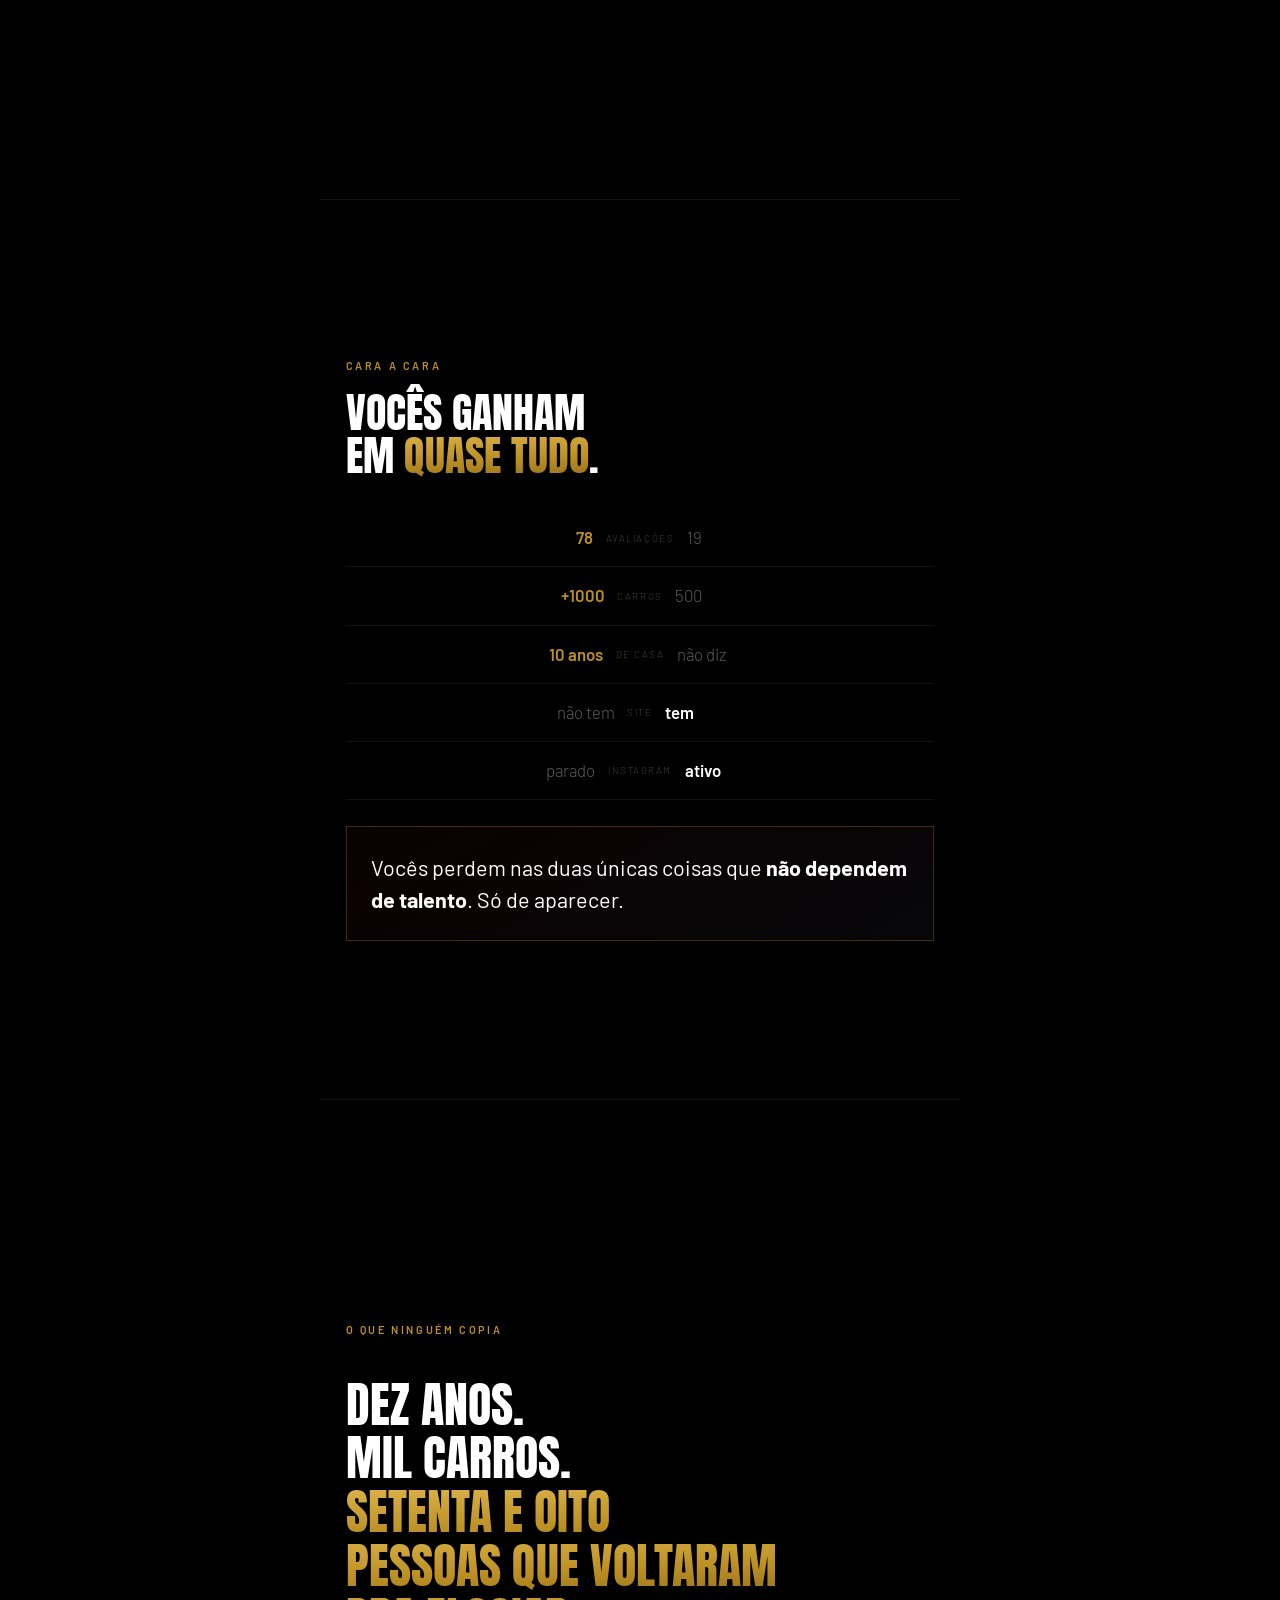
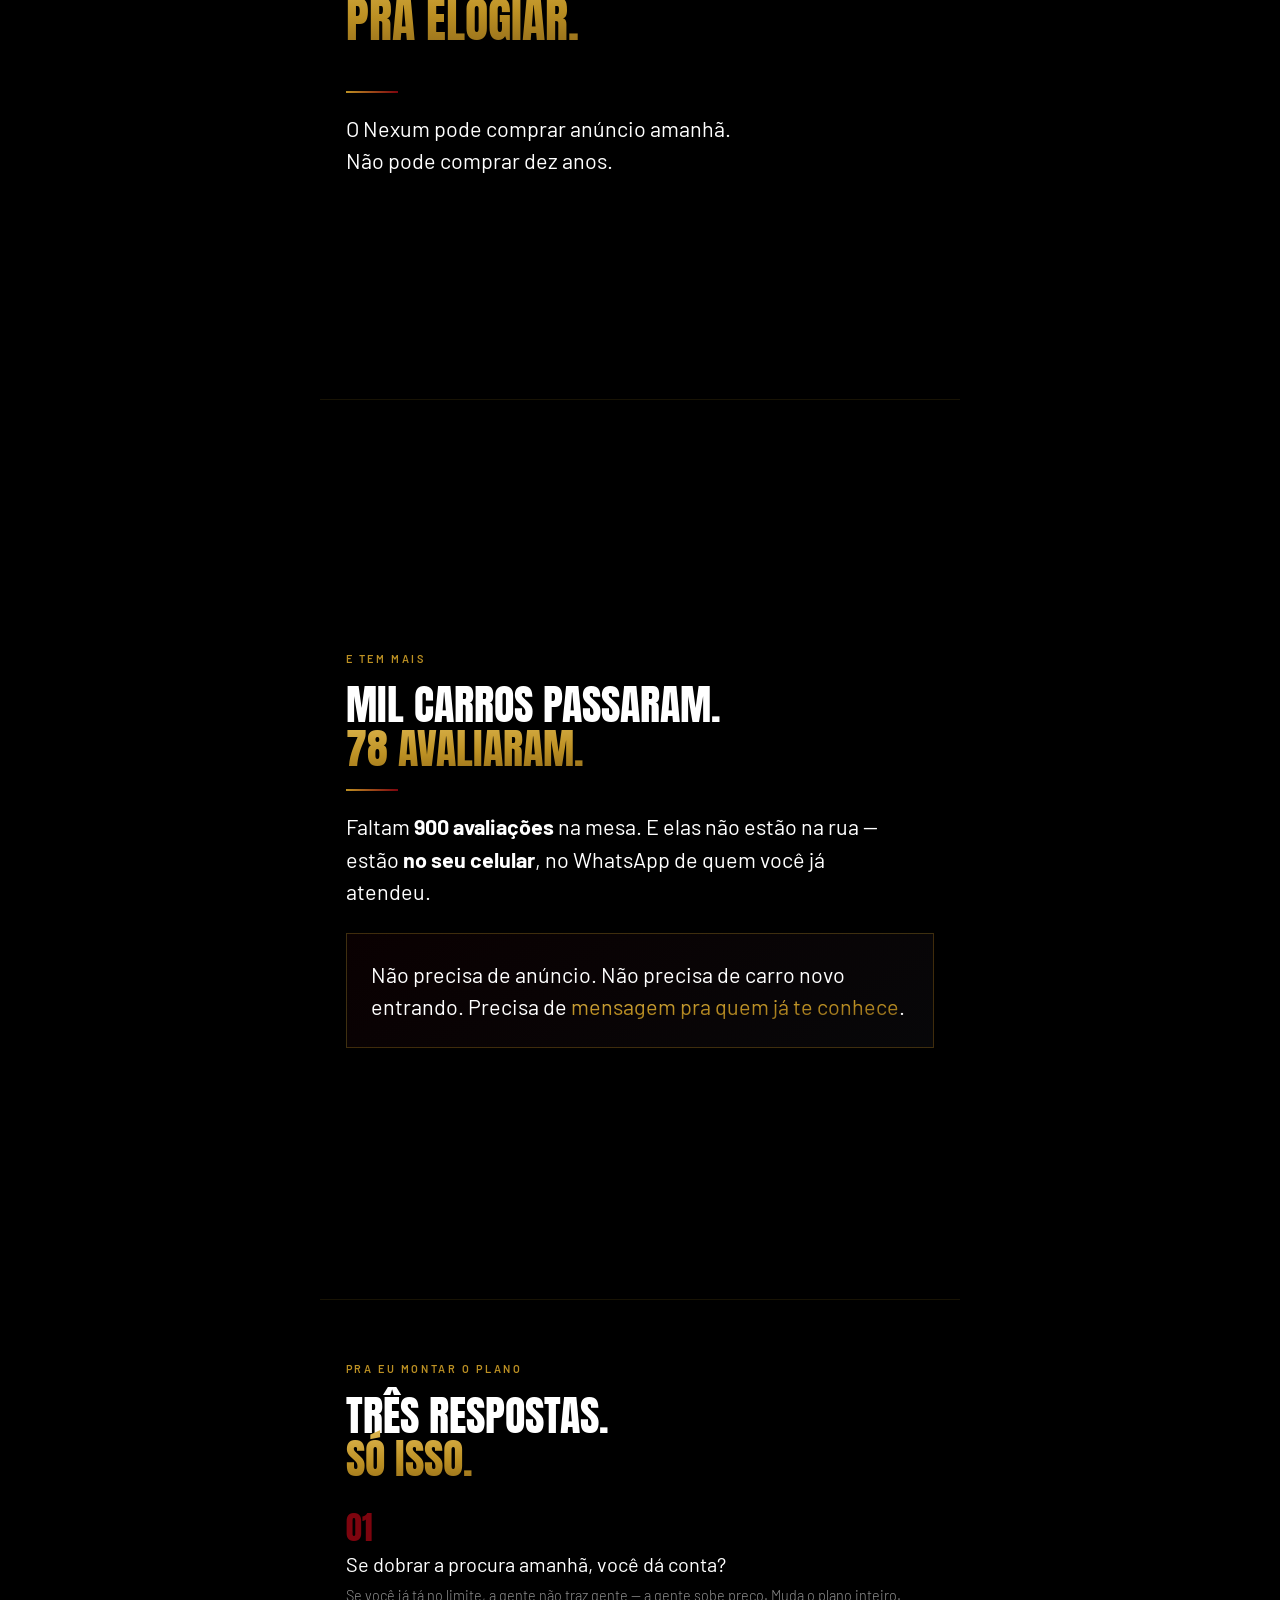
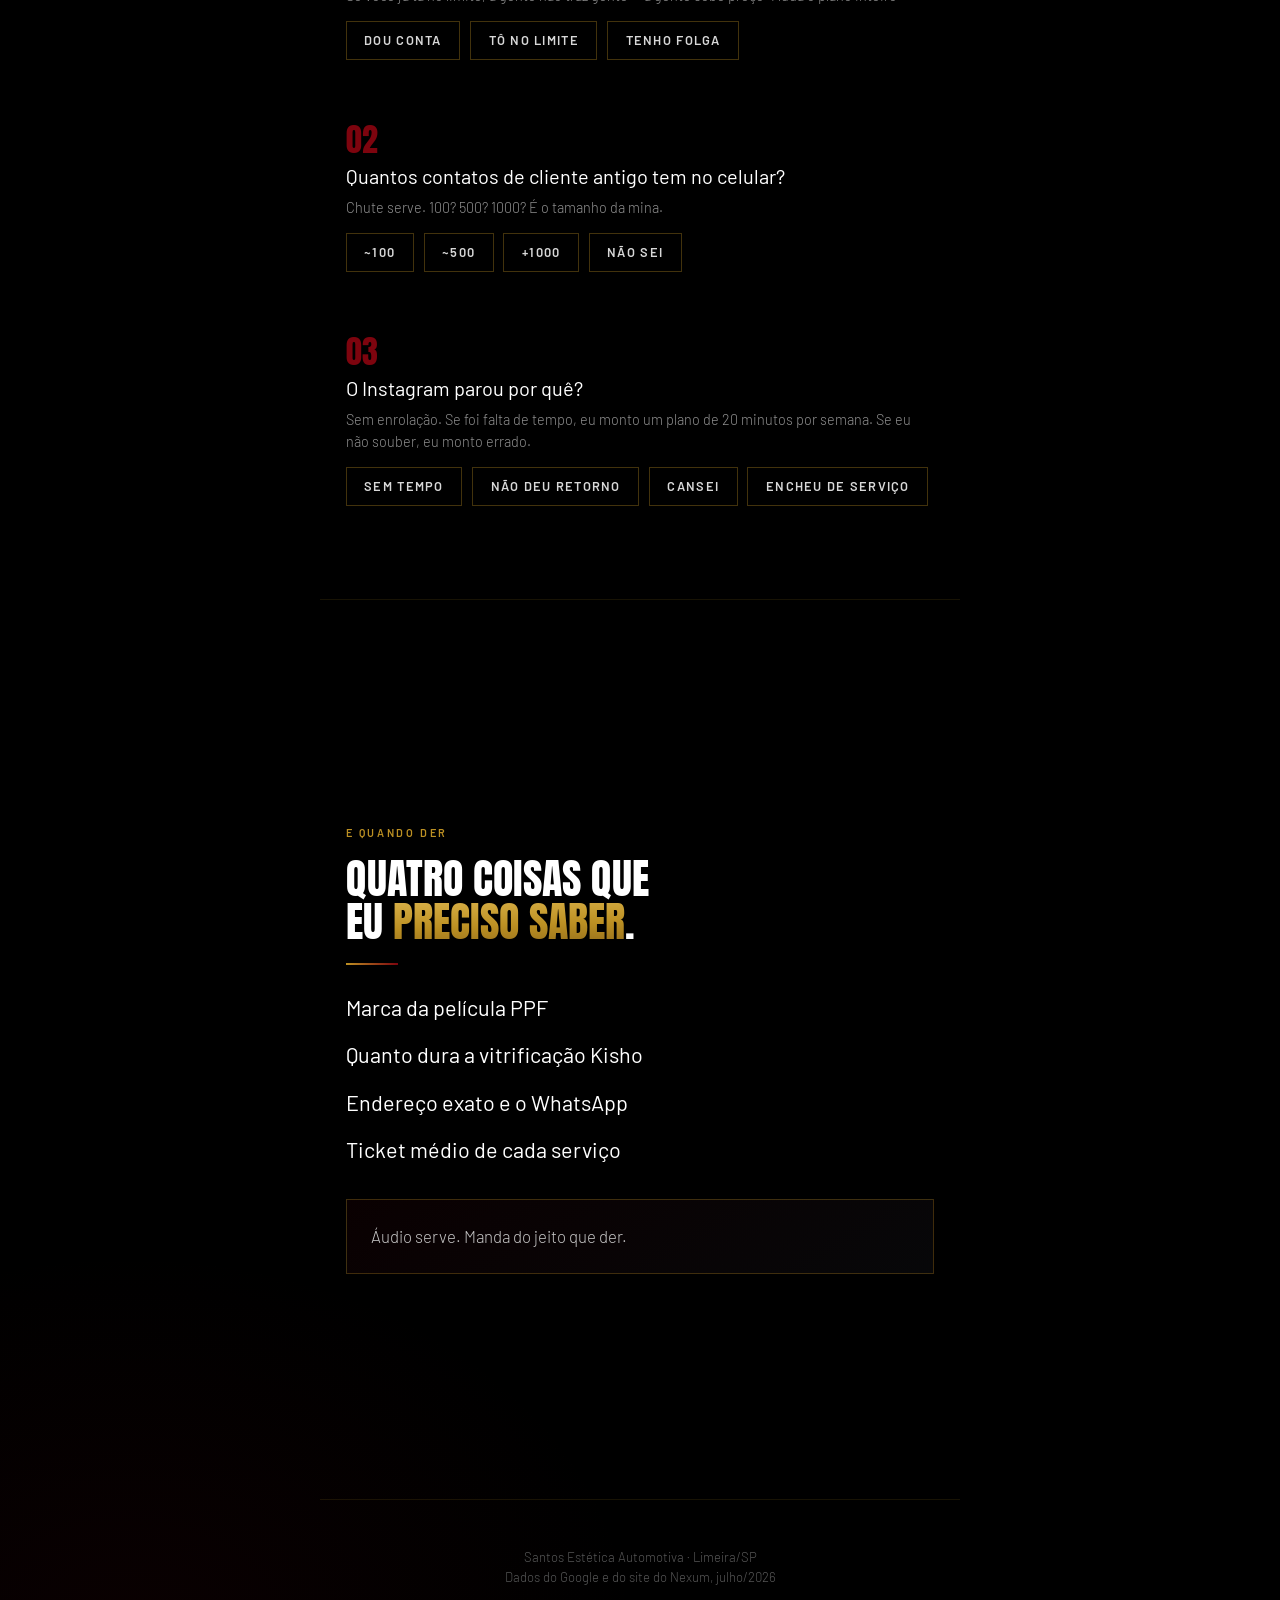
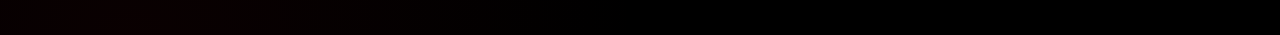
<file: marketing/diego/index.html>
<!DOCTYPE html>
<html lang="pt-BR">
<head>
<meta charset="utf-8">
<meta name="viewport" content="width=device-width, initial-scale=1">
<title>Santos × Nexum — o que tá acontecendo em Limeira</title>
<link href="https://fonts.googleapis.com/css2?family=Anton&family=Barlow:wght@300;400;600&display=swap" rel="stylesheet">
<style>
  :root{
    --dourado:#BC9023; --dourado-claro:#e3bc55; --dourado-escuro:#8a6519;
    --vinho:#7D040E; --branco:#fff; --cinza:#8e8e8e;
    --display:'Anton',Impact,sans-serif; --corpo:'Barlow',system-ui,sans-serif;
  }
  *{box-sizing:border-box;margin:0;padding:0}
  body{
    overflow-x:hidden;
    background:
      radial-gradient(900px 600px at 80% 0%, rgba(125,4,14,.13), transparent 62%),
      radial-gradient(800px 600px at 10% 100%, rgba(125,4,14,.08), transparent 64%),
      #000;
    color:var(--branco);font-family:var(--corpo);font-weight:300;
    -webkit-font-smoothing:antialiased;line-height:1.5;
  }
  .tela{
    min-height:100svh;display:flex;flex-direction:column;justify-content:center;
    padding:3.5rem 1.6rem;max-width:640px;margin-inline:auto;
    border-bottom:1px solid rgba(188,144,35,.13);
  }
  h1,h2,.num{font-family:var(--display);font-weight:400;text-transform:uppercase;line-height:1.04}
  h1{font-size:clamp(2.4rem,9vw,4rem)}
  h2{font-size:clamp(1.7rem,6vw,2.6rem)}
  .rotulo{font-weight:600;font-size:.68rem;letter-spacing:.24em;text-transform:uppercase;color:var(--dourado);margin-bottom:1rem}
  .fio{width:52px;height:2px;background:linear-gradient(90deg,var(--dourado),var(--vinho));margin:1.2rem 0}
  p{font-size:1.05rem;color:#c4c4c4;max-width:min(46ch,100%)}
  .grande{font-size:1.35rem;color:var(--branco);font-weight:400}
  .ouro{
    background:linear-gradient(178deg,var(--dourado-claro),var(--dourado) 55%,var(--dourado-escuro));
    -webkit-background-clip:text;background-clip:text;color:transparent;
  }
  .cinza-morto{color:#4a4a4a}

  /* placar */
  .placar{display:grid;grid-template-columns:1fr auto 1fr;align-items:center;gap:1rem;margin:2.5rem 0}
  .lado{text-align:center}
  .lado .quem{font-size:.7rem;letter-spacing:.2em;text-transform:uppercase;margin-bottom:.6rem;font-weight:600}
  .lado .num{font-size:clamp(3.4rem,16vw,6rem);line-height:1;display:block}
  .lado .oq{font-size:.72rem;letter-spacing:.14em;text-transform:uppercase;color:var(--cinza);margin-top:.5rem}
  .versus{font-family:var(--display);font-size:1rem;color:#3a3a3a}
  .santos .quem{color:var(--dourado)}
  .nexum .quem{color:#666}
  .nexum .num{color:#3d3d3d}

  /* linhas de comparação */
  .linha{
    display:grid;grid-template-columns:1fr auto 1fr;gap:.8rem;align-items:center;
    padding:1rem 0;border-bottom:1px solid rgba(255,255,255,.07);
  }
  .linha .e{text-align:right;font-weight:600;font-size:1.05rem}
  .linha .d{text-align:left;font-size:1.05rem;color:#5a5a5a}
  .linha .meio{font-size:.6rem;letter-spacing:.16em;color:#3d3d3d;text-transform:uppercase;white-space:nowrap}
  .linha.perde .e{color:#5a5a5a;font-weight:300}
  .linha.perde .d{color:var(--branco);font-weight:600}
  .ganha{color:var(--dourado)}

  .soco{
    font-family:var(--display);font-size:clamp(1.9rem,7vw,3rem);
    text-transform:uppercase;line-height:1.12;margin:1.5rem 0;
  }
  .caixa{
    border:1px solid rgba(188,144,35,.3);
    background:linear-gradient(150deg,rgba(125,4,14,.08),rgba(8,8,10,.9));
    padding:1.5rem;margin-top:1.6rem;
  }
  .pergunta{margin:2rem 0}
  .pergunta .n{font-family:var(--display);color:var(--vinho);font-size:2rem;line-height:1}
  .pergunta .q{font-size:1.25rem;color:var(--branco);font-weight:400;margin-top:.3rem}
  .pergunta .p{font-size:.9rem;color:var(--cinza);margin-top:.4rem}
  .opts{display:flex;gap:.6rem;margin-top:.9rem;flex-wrap:wrap}
  .opt{
    border:1px solid rgba(188,144,35,.35);padding:.55rem 1.1rem;
    font-size:.8rem;letter-spacing:.1em;text-transform:uppercase;font-weight:600;color:#d8d8d8;
  }
  .logo{height:70px;margin-bottom:2rem}
  .rodape{text-align:center;padding:3rem 1.5rem;color:#555;font-size:.82rem}
  @media(prefers-reduced-motion:no-preference){
    .tela>*{animation:sobe .7s ease-out both}
    @keyframes sobe{from{opacity:0;transform:translateY(14px)}to{opacity:1;transform:none}}
  }
</style>
</head>
<body>

<!-- 1 — o soco -->
<section class="tela">
  <img src="logo.svg" alt="Santos" class="logo">
  <p class="rotulo">Limeira · hoje</p>
  <h1>Quem procura<br>estética em Limeira<br><span class="ouro">acha o Nexum.</span></h1>
  <div class="fio"></div>
  <p class="grande">Não porque eles são melhores.<br>Porque eles <b>aparecem</b>.</p>
</section>

<!-- 2 — o placar -->
<section class="tela">
  <p class="rotulo">Avaliações no Google</p>
  <div class="placar">
    <div class="lado santos">
      <div class="quem">Santos</div>
      <span class="num ouro">78</span>
      <div class="oq">4,8 estrelas</div>
    </div>
    <div class="versus">×</div>
    <div class="lado nexum">
      <div class="quem">Nexum</div>
      <span class="num">19</span>
      <div class="oq">5,0 estrelas</div>
    </div>
  </div>
  <p>O 5,0 deles é sustentado por <b>19 pessoas</b>. O 4,8 de vocês, por <b>78</b>. Nota redonda com pouca gente cheira a amigo e família — e todo mundo sente isso.</p>
  <p style="margin-top:1rem;font-size:.82rem;color:#666">O número 19 saiu do código do próprio site deles.</p>
</section>

<!-- 3 — a comparação -->
<section class="tela">
  <p class="rotulo">Cara a cara</p>
  <h2>Vocês ganham<br>em <span class="ouro">quase tudo</span>.</h2>
  <div style="margin-top:2rem">
    <div class="linha">
      <div class="e ganha">78</div><div class="meio">avaliações</div><div class="d">19</div>
    </div>
    <div class="linha">
      <div class="e ganha">+1000</div><div class="meio">carros</div><div class="d">500</div>
    </div>
    <div class="linha">
      <div class="e ganha">10 anos</div><div class="meio">de casa</div><div class="d">não diz</div>
    </div>
    <div class="linha perde">
      <div class="e">não tem</div><div class="meio">site</div><div class="d">tem</div>
    </div>
    <div class="linha perde">
      <div class="e">parado</div><div class="meio">instagram</div><div class="d">ativo</div>
    </div>
  </div>
  <div class="caixa">
    <p class="grande" style="color:#fff">Vocês perdem nas duas únicas coisas que <b>não dependem de talento</b>. Só de aparecer.</p>
  </div>
</section>

<!-- 4 — a virada -->
<section class="tela">
  <p class="rotulo">O que ninguém copia</p>
  <div class="soco">
    Dez anos.<br>
    Mil carros.<br>
    <span class="ouro">Setenta e oito<br>pessoas que voltaram<br>pra elogiar.</span>
  </div>
  <div class="fio"></div>
  <p class="grande">O Nexum pode comprar anúncio amanhã.<br>Não pode comprar dez anos.</p>
</section>

<!-- 5 — a mina -->
<section class="tela">
  <p class="rotulo">E tem mais</p>
  <h2>Mil carros passaram.<br><span class="ouro">78 avaliaram.</span></h2>
  <div class="fio"></div>
  <p class="grande">Faltam <b>900 avaliações</b> na mesa. E elas não estão na rua — estão <b>no seu celular</b>, no WhatsApp de quem você já atendeu.</p>
  <div class="caixa">
    <p class="grande" style="color:#fff">Não precisa de anúncio. Não precisa de carro novo entrando. Precisa de <span class="ouro">mensagem pra quem já te conhece</span>.</p>
  </div>
</section>

<!-- 6 — as perguntas -->
<section class="tela">
  <p class="rotulo">Pra eu montar o plano</p>
  <h2>Três respostas.<br><span class="ouro">Só isso.</span></h2>

  <div class="pergunta">
    <div class="n">01</div>
    <div class="q">Se dobrar a procura amanhã, você dá conta?</div>
    <div class="p">Se você já tá no limite, a gente não traz gente — a gente sobe preço. Muda o plano inteiro.</div>
    <div class="opts"><span class="opt">Dou conta</span><span class="opt">Tô no limite</span><span class="opt">Tenho folga</span></div>
  </div>

  <div class="pergunta">
    <div class="n">02</div>
    <div class="q">Quantos contatos de cliente antigo tem no celular?</div>
    <div class="p">Chute serve. 100? 500? 1000? É o tamanho da mina.</div>
    <div class="opts"><span class="opt">~100</span><span class="opt">~500</span><span class="opt">+1000</span><span class="opt">Não sei</span></div>
  </div>

  <div class="pergunta">
    <div class="n">03</div>
    <div class="q">O Instagram parou por quê?</div>
    <div class="p">Sem enrolação. Se foi falta de tempo, eu monto um plano de 20 minutos por semana. Se eu não souber, eu monto errado.</div>
    <div class="opts"><span class="opt">Sem tempo</span><span class="opt">Não deu retorno</span><span class="opt">Cansei</span><span class="opt">Encheu de serviço</span></div>
  </div>
</section>

<!-- 7 — rápidas -->
<section class="tela">
  <p class="rotulo">E quando der</p>
  <h2>Quatro coisas que<br>eu <span class="ouro">preciso saber</span>.</h2>
  <div class="fio"></div>
  <p class="grande" style="line-height:2.2">
    Marca da película PPF<br>
    Quanto dura a vitrificação Kisho<br>
    Endereço exato e o WhatsApp<br>
    Ticket médio de cada serviço
  </p>
  <div class="caixa">
    <p>Áudio serve. Manda do jeito que der.</p>
  </div>
</section>

<div class="rodape">
  Santos Estética Automotiva · Limeira/SP<br>
  Dados do Google e do site do Nexum, julho/2026
</div>

</body>
</html>
</file>
<file: site/assets/site.css>
/* Santos Estética Automotiva — estilos compartilhados (index, ppf, vitrificacao) */
:root{
    --preto:#000;
    --preto-2:#08080a;
    --preto-3:#131313;
    --dourado:#BC9023;
    --dourado-claro:#e3bc55;
    --dourado-escuro:#8a6519;
    --vinho:#7D040E;
    --vinho-fundo:#2a0508;
    --vinho-brasa:rgba(125,4,14,.24);
    --branco:#fff;
    --cinza:#9a9a9a;
    --display:'Anton',Impact,'Arial Narrow',sans-serif;
    --corpo:'Barlow',system-ui,-apple-system,sans-serif;
  }
  *{box-sizing:border-box;margin:0;padding:0}
  html{scroll-behavior:smooth}
  body{
    /* brasa de vinho vindo do brasão — atmosfera, não bloco chapado */
    background:
      radial-gradient(1100px 700px at 88% -5%, rgba(125,4,14,.11), transparent 64%),
      radial-gradient(900px 600px at -10% 38%, rgba(125,4,14,.05), transparent 62%),
      radial-gradient(1000px 700px at 100% 88%, rgba(125,4,14,.07), transparent 64%),
      var(--preto);
    background-attachment:fixed;
    color:var(--branco);
    font-family:var(--corpo);
    font-weight:300;
    line-height:1.6;
    -webkit-font-smoothing:antialiased;
    overflow-x:hidden;
  }
  /* degradê dourado na palavra-chave — resgatado do carrossel da própria Santos */
  .ouro-grad{
    background:linear-gradient(178deg,var(--dourado-claro) 0%,var(--dourado) 52%,var(--dourado-escuro) 100%);
    -webkit-background-clip:text;background-clip:text;
    color:transparent;
    -webkit-text-fill-color:transparent;
  }
  img{max-width:100%;display:block}
  a{color:inherit;text-decoration:none}
  .wrap{width:min(1200px,92vw);margin-inline:auto}

  /* ---------- tipografia ---------- */
  h1,h2,h3{font-family:var(--display);font-weight:400;text-transform:uppercase;line-height:.95;letter-spacing:.01em}
  h1{font-size:clamp(2.6rem,7vw,5.2rem)}
  h2{font-size:clamp(2rem,4.6vw,3.4rem)}
  h3{font-size:clamp(1.25rem,2vw,1.6rem)}
  .fio{
    width:64px;height:2px;margin:1.4rem 0;
    background:linear-gradient(90deg,var(--dourado) 0%,var(--vinho) 100%);
  }
  .fio.center{margin-inline:auto;background:linear-gradient(90deg,transparent,var(--dourado) 40%,var(--vinho) 100%)}
  .ouro{color:var(--dourado)}
  .sub{font-size:1.05rem;line-height:1.45;color:var(--cinza);max-width:52ch}
  /* afasta a descrição do título (o titulão tem acento/descida que encostava) */
  h2 + .sub{margin-top:1.9rem}
  .rotulo{
    font-family:var(--corpo);font-weight:600;font-size:.72rem;
    letter-spacing:.22em;text-transform:uppercase;color:var(--dourado);
  }

  /* ---------- topo ---------- */
  header{
    position:fixed;inset:0 0 auto 0;z-index:50;
    display:flex;align-items:center;justify-content:space-between;
    padding:1rem clamp(1rem,4vw,3rem);
    background:linear-gradient(to bottom,rgba(0,0,0,.92),transparent);
    transition:background .3s,backdrop-filter .3s;
  }
  header.solido{
    background:linear-gradient(90deg,rgba(2,0,1,.98),rgba(12,2,4,.97),rgba(2,0,1,.98));
    backdrop-filter:blur(12px);
    border-bottom:1px solid transparent;
    border-image:linear-gradient(90deg,transparent,var(--dourado),var(--vinho),transparent) 1;
  }
  header img{height:52px;width:auto}
  nav{display:flex;gap:2rem;align-items:center}
  nav a{
    font-size:.78rem;font-weight:600;letter-spacing:.14em;text-transform:uppercase;
    color:var(--branco);opacity:.75;transition:opacity .2s,color .2s;
  }
  nav a:hover{opacity:1;color:var(--dourado)}
  @media(max-width:860px){nav{display:none}}

  /* ---------- botões ---------- */
  .btn{
    display:inline-block;padding:.9rem 2rem;position:relative;
    border:1px solid rgba(188,144,35,.4);color:var(--branco);
    background:linear-gradient(135deg,rgba(125,4,14,.10),rgba(0,0,0,.35));
    font-weight:600;font-size:.8rem;letter-spacing:.16em;text-transform:uppercase;
    transition:border-color .25s,box-shadow .25s,transform .2s;
  }
  .btn:hover{
    border-color:var(--dourado);
    box-shadow:0 0 0 1px rgba(188,144,35,.22),0 10px 28px rgba(125,4,14,.22);
    transform:translateY(-1px);
  }
  .btn.cheio{
    background:linear-gradient(140deg,var(--dourado-claro) 0%,var(--dourado) 48%,var(--dourado-escuro) 100%);
    color:#1a0203;border-color:transparent;font-weight:600;
    box-shadow:0 6px 22px rgba(0,0,0,.6);
  }
  .btn.cheio:hover{
    box-shadow:0 10px 30px rgba(188,144,35,.22),0 4px 18px rgba(0,0,0,.7);
    transform:translateY(-1px);
  }

  /* ---------- hero ---------- */
  .hero{
    position:relative;min-height:100svh;
    display:flex;align-items:center;
    padding:7rem 0 4rem;
    background:url('fachada.jpg') no-repeat;
    background-size:cover;
    background-position:center 42%;
    overflow:hidden;
  }
  /* degradê horizontal: forte na esquerda (texto), suave na direita (imagem) */
  .hero::before{
    content:'';position:absolute;inset:0;z-index:1;pointer-events:none;
    background:
      linear-gradient(90deg,
        rgba(3,1,1,.96) 0%,
        rgba(3,1,1,.9) 28%,
        rgba(5,1,2,.62) 52%,
        rgba(5,1,2,.24) 74%,
        rgba(5,1,2,.04) 100%),
      linear-gradient(180deg,
        rgba(3,1,1,.5) 0%, transparent 24%,
        transparent 66%, rgba(3,1,1,.7) 100%);
  }
  .hero-inner{position:relative;z-index:2;width:min(1200px,92vw);margin-inline:auto}
  .hero-txt{max-width:600px}
  .hero-txt h1{font-size:clamp(1.9rem,4.4vw,3.3rem);margin:.1rem 0}
  .hero-txt h1 span{display:block}
  .hero-txt .sub{margin-bottom:1.8rem;color:#dcd8d2}
  .hero-cta{display:flex;gap:1rem;flex-wrap:wrap}
  .selo{
    display:inline-flex;align-items:center;gap:.7rem;margin-top:2rem;
    background:linear-gradient(135deg,rgba(14,2,3,.82),rgba(3,0,1,.62));
    border-left:3px solid var(--dourado);
    padding:.55rem 1.1rem;
    backdrop-filter:blur(4px);
    box-shadow:0 14px 40px rgba(0,0,0,.5);
  }
  .selo b{font-family:var(--display);font-size:1.5rem;line-height:1}
  .selo small{font-size:.66rem;letter-spacing:.14em;text-transform:uppercase;color:var(--cinza)}
  @media(max-width:900px){
    .hero{padding-top:6rem;background-position:66% center}
    /* na tela estreita o texto passa por cima da imagem — escurece tudo pra leitura */
    .hero::before{
      background:linear-gradient(180deg,rgba(3,1,1,.86),rgba(3,1,1,.62) 46%,rgba(3,1,1,.88));
    }
    .hero-txt{max-width:100%}
  }

  /* ---------- prova ---------- */
  .prova{
    position:relative;
    background:
      radial-gradient(120% 180% at 50% 50%, rgba(125,4,14,.16), rgba(4,1,2,.96) 68%),
      linear-gradient(90deg,#030001,#0d0204 50%,#030001);
    border-block:1px solid rgba(188,144,35,.28);
    overflow:hidden;
  }
  .prova::before,.prova::after{
    content:'';position:absolute;left:0;right:0;height:1px;
    background:linear-gradient(90deg,transparent,var(--dourado),transparent);
    opacity:.5;
  }
  .prova::before{top:0}
  .prova::after{bottom:0}
  .prova-grid{display:grid;grid-template-columns:repeat(3,1fr);text-align:center}
  .prova-item{padding:2.6rem 1rem}
  .prova-item+.prova-item{border-left:1px solid rgba(188,144,35,.2)}
  .prova-item b{
    font-family:var(--display);font-size:clamp(2.2rem,4.4vw,3.4rem);
    display:block;line-height:1;
    background:linear-gradient(178deg,var(--dourado-claro),var(--dourado) 55%,var(--dourado-escuro));
    -webkit-background-clip:text;background-clip:text;
    color:transparent;-webkit-text-fill-color:transparent;
  }
  .prova-item span{font-size:.76rem;letter-spacing:.16em;text-transform:uppercase;color:var(--cinza)}
  @media(max-width:760px){
    .prova-grid{grid-template-columns:1fr}
    .prova-item+.prova-item{border-left:0;border-top:1px solid rgba(188,144,35,.18)}
    .prova-item{padding:1.8rem 1rem}
  }

  /* ---------- seções ---------- */
  section{padding:clamp(4rem,9vw,7.5rem) 0}
  .cabeca{margin-bottom:3.5rem;max-width:60ch}

  /* ---------- serviços ---------- */
  /* gap+background pintava as células vazias de dourado — borda por card resolve */
  .servicos{display:grid;grid-template-columns:repeat(auto-fit,minmax(290px,1fr));gap:1rem}
  .servico{
    position:relative;overflow:hidden;
    background:linear-gradient(158deg,rgba(125,4,14,.05) 0%,rgba(8,8,10,.94) 44%,rgba(4,4,5,.97) 100%);
    padding:2.4rem 2rem;
    border:1px solid rgba(188,144,35,.2);
    transition:border-color .3s,transform .3s,box-shadow .3s;
  }
  .servico::before{
    content:'';position:absolute;left:0;top:0;bottom:0;width:2px;
    background:linear-gradient(180deg,var(--dourado),var(--vinho));
    opacity:0;transition:opacity .3s;
  }
  .servico:hover{
    border-color:rgba(188,144,35,.5);
    transform:translateY(-3px);
    box-shadow:0 18px 44px rgba(0,0,0,.75),0 0 24px rgba(125,4,14,.10);
  }
  .servico:hover::before{opacity:1}
  .servico .num{
    font-family:var(--display);font-size:1.6rem;line-height:1;
    background:linear-gradient(180deg,rgba(188,144,35,.75),rgba(125,4,14,.75));
    -webkit-background-clip:text;background-clip:text;
    color:transparent;-webkit-text-fill-color:transparent;
  }
  .servico h3{margin:.8rem 0 .6rem}
  .servico p{font-size:.95rem;color:var(--cinza)}
  .servico .tag{
    display:inline-block;margin-top:1rem;font-size:.66rem;letter-spacing:.14em;
    text-transform:uppercase;color:var(--dourado);border:1px solid rgba(188,144,35,.4);
    padding:.28rem .7rem;
  }

  /* ---------- destaque ---------- */
  .destaque{display:grid;grid-template-columns:1fr 1fr;gap:clamp(2rem,5vw,4.5rem);align-items:center}
  .destaque .moldura{position:relative}
  .destaque .moldura::before{
    content:'';position:absolute;inset:-12%;
    background:radial-gradient(closest-side,rgba(125,4,14,.20),transparent 76%);
    filter:blur(30px);pointer-events:none;
  }
  .destaque .moldura::after{
    content:'';position:absolute;inset:0;pointer-events:none;
    background:linear-gradient(to top,rgba(5,1,2,.7),transparent 52%);
  }
  .destaque img,.destaque video{
    position:relative;
    aspect-ratio:9/16;object-fit:cover;max-height:600px;width:100%;
    border:1px solid rgba(188,144,35,.3);
    box-shadow:0 26px 60px rgba(0,0,0,.82),0 0 42px rgba(125,4,14,.09);
  }
  @media(max-width:860px){.destaque{grid-template-columns:1fr}}
  .lista{list-style:none;margin-top:1.6rem}
  .lista li{
    padding:.75rem 0 .75rem 1.6rem;position:relative;
    border-bottom:1px solid rgba(255,255,255,.08);font-size:.98rem;color:#cfcfcf;
  }
  .lista li::before{
    content:'';position:absolute;left:0;top:1.35rem;width:7px;height:7px;
    background:linear-gradient(135deg,var(--dourado),var(--vinho));
  }

  /* ---------- galeria ---------- */
  /* masonry orgânico — fotos com alturas naturais, deslocadas */
  .galeria{columns:5;column-gap:.8rem}
  .galeria figure{
    break-inside:avoid;margin:0 0 .8rem;
    position:relative;overflow:hidden;
    border:1px solid rgba(188,144,35,.18);
  }
  .galeria img{width:100%;height:auto;display:block;transition:transform .5s}
  .galeria figure:hover img{transform:scale(1.04)}
  @media(max-width:1100px){.galeria{columns:4}}
  @media(max-width:820px){.galeria{columns:3}}
  @media(max-width:560px){.galeria{columns:2}}
  /* grade em linhas — lê esquerda→direita, cima→baixo (topo garantido) */
  .galeria.grade{columns:auto;display:grid;grid-template-columns:repeat(5,1fr);gap:.8rem}
  .galeria.grade figure{margin:0;aspect-ratio:4/3}
  .galeria.grade img{width:100%;height:100%;object-fit:cover}
  @media(max-width:1100px){.galeria.grade{grid-template-columns:repeat(4,1fr)}}
  @media(max-width:820px){.galeria.grade{grid-template-columns:repeat(3,1fr)}}
  @media(max-width:560px){.galeria.grade{grid-template-columns:repeat(2,1fr)}}

  .galeria-acao{text-align:center;margin-top:2.6rem}
  .galeria-modal{
    position:fixed;inset:0;z-index:200;display:none;
    background:rgba(3,1,1,.975);
    overflow-y:auto;padding:clamp(3.5rem,7vw,5.5rem) 0 3rem;
  }
  .galeria-modal.aberto{display:block}
  .galeria-modal-inner{width:min(1200px,92vw);margin-inline:auto}
  .cabeca-modal{text-align:center;margin-bottom:2.2rem}
  .galeria-fechar{
    position:fixed;top:1rem;right:1.25rem;z-index:210;
    width:48px;height:48px;border-radius:50%;cursor:pointer;
    background:linear-gradient(135deg,rgba(14,2,3,.92),rgba(3,0,1,.85));
    border:1px solid rgba(188,144,35,.5);color:var(--dourado-claro);
    font-size:1.7rem;line-height:1;display:grid;place-items:center;
    transition:border-color .2s,transform .2s;
  }
  .galeria-fechar:hover{border-color:var(--dourado);transform:scale(1.07)}

  /* ---------- saiba mais (botão + corpo do modal) ---------- */
  .destaque-cta{margin-top:1.9rem}
  .saiba-corpo{max-width:66ch;margin:0 auto 2.8rem}
  .saiba-corpo .sub{max-width:none;text-align:center;margin-inline:auto}
  .saiba-corpo .sub + .sub{margin-top:1.1rem}
  .saiba-corpo .lista{max-width:54ch;margin:2rem auto 0}
  .modal-rotulo-galeria{text-align:center;margin-bottom:1.6rem}

  /* ---------- depoimentos ---------- */
  .depo{padding-block:clamp(4rem,9vw,7.5rem)}
  .depo .cabeca{margin-bottom:0}
  .depo-track{
    display:flex;gap:1.25rem;overflow-x:auto;overscroll-behavior-x:contain;
    scroll-snap-type:x mandatory;scroll-behavior:smooth;
    margin-top:2.4rem;padding:.6rem 0 1.6rem;
    scrollbar-width:none;cursor:grab;
    -webkit-user-select:none;user-select:none;
  }
  .depo-track.arrastando{cursor:grabbing;scroll-behavior:auto;scroll-snap-type:none}
  .depo-track::-webkit-scrollbar{display:none}
  .depo-card{
    scroll-snap-align:start;flex:0 0 max(260px,27%);
    display:flex;flex-direction:column;gap:1rem;min-height:250px;
    padding:2rem 1.9rem;
    background:linear-gradient(158deg,rgba(125,4,14,.05) 0%,rgba(8,8,10,.94) 44%,rgba(4,4,5,.97) 100%);
    border:1px solid rgba(188,144,35,.2);
    transition:border-color .3s,transform .3s,box-shadow .3s;
  }
  .depo-card:hover{
    border-color:rgba(188,144,35,.45);transform:translateY(-3px);
    box-shadow:0 18px 44px rgba(0,0,0,.7),0 0 22px rgba(125,4,14,.1);
  }
  .depo-aspas{font-family:Georgia,'Times New Roman',serif;font-size:3rem;line-height:.1;height:1.1rem;color:rgba(188,144,35,.5)}
  .depo-estrelas{display:flex;gap:.12rem;color:var(--dourado);font-size:1rem;letter-spacing:.04em}
  .depo-estrelas .off{color:rgba(255,255,255,.18)}
  .depo-texto{font-size:1.02rem;line-height:1.5;color:#d4d4d4;font-style:italic;flex:1}
  .depo-rodape{margin-top:auto;padding-top:1.1rem;border-top:1px solid rgba(255,255,255,.08);display:flex;align-items:center;gap:.7rem}
  .depo-avatar{
    width:44px;height:44px;border-radius:50%;flex-shrink:0;overflow:hidden;position:relative;
    border:1px solid rgba(188,144,35,.5);background:linear-gradient(135deg,#1a0708,#0a0203);
  }
  .depo-avatar img{width:100%;height:100%;object-fit:cover;display:block}
  .depo-avatar.mono::after,.depo-avatar.semfoto::after{
    content:attr(data-ini);position:absolute;inset:0;display:grid;place-items:center;
    font-family:var(--display);font-size:1.15rem;line-height:1;
    background:linear-gradient(178deg,var(--dourado-claro),var(--dourado) 55%,var(--dourado-escuro));
    -webkit-background-clip:text;background-clip:text;color:transparent;-webkit-text-fill-color:transparent;
  }
  .depo-nome{font-weight:600;color:#fff;font-size:.95rem}
  .depo-meta{font-size:.7rem;letter-spacing:.08em;text-transform:uppercase;color:var(--cinza);margin-top:.2rem}
  /* ---------- fechamento ---------- */
  .fechar{
    position:relative;text-align:center;
    background:
      radial-gradient(140% 130% at 50% 0%, rgba(125,4,14,.17), transparent 64%),
      linear-gradient(180deg,#050102,#020001);
    border-top:1px solid rgba(188,144,35,.3);
  }
  .fechar h2{margin-bottom:1.2rem}
  .fechar .sub{margin:1.9rem auto 2rem}

  /* ---------- rodapé ---------- */
  footer{
    background:linear-gradient(180deg,#050102,#000);
    border-top:1px solid transparent;
    border-image:linear-gradient(90deg,transparent,var(--vinho),var(--dourado),var(--vinho),transparent) 1;
    padding:3.5rem 0 2rem;
  }
  .rodape{display:grid;grid-template-columns:1.4fr 1fr 1fr;gap:2.5rem}
  .rodape img{height:76px;margin-bottom:1rem}
  .rodape h4{font-size:.72rem;letter-spacing:.18em;text-transform:uppercase;color:var(--dourado);margin-bottom:1rem;font-weight:600}
  .rodape p,.rodape a{font-size:.92rem;color:var(--cinza);display:block;margin-bottom:.5rem}
  .rodape a:hover{color:var(--branco)}
  /* contato — botões quadrados de rede social + endereço em texto */
  .rodape-social{display:flex;gap:.7rem;margin-bottom:1.1rem}
  .rodape-social a{
    width:48px;height:48px;margin:0;display:grid;place-items:center;
    border:1px solid rgba(188,144,35,.4);color:var(--branco);
    background:linear-gradient(135deg,rgba(125,4,14,.12),rgba(0,0,0,.35));
    transition:border-color .25s,color .25s,transform .2s,box-shadow .25s;
  }
  .rodape-social a:hover{
    border-color:var(--dourado);color:var(--dourado-claro);
    transform:translateY(-2px);
    box-shadow:0 0 0 1px rgba(188,144,35,.22),0 10px 26px rgba(125,4,14,.22);
  }
  .rodape-social svg{width:22px;height:22px;display:block}
  .creditos{
    margin-top:3rem;padding-top:1.5rem;border-top:1px solid rgba(255,255,255,.08);
    font-size:.78rem;color:#666;display:flex;justify-content:space-between;gap:1rem;flex-wrap:wrap;
  }
  .assinatura{
    display:flex;align-items:center;justify-content:center;gap:.55rem;
    margin-top:1.6rem;
    font-size:.72rem;letter-spacing:.14em;text-transform:uppercase;color:#e6e6e6;font-weight:400;
  }
  .assinatura img{height:30px;width:auto;display:block}
  @media(max-width:760px){.rodape{grid-template-columns:1fr}}

  .pendente{
    background:rgba(188,144,35,.1);border:1px dashed var(--dourado);
    color:var(--dourado-claro);padding:.15rem .5rem;font-size:.85em;font-weight:500;
  }

  .zap{
    position:fixed;right:1.25rem;bottom:1.25rem;z-index:60;
    width:58px;height:58px;border-radius:50%;
    display:grid;place-items:center;
    background:#25d366;color:#fff;
    box-shadow:0 8px 30px rgba(0,0,0,.55),0 0 0 1px rgba(0,0,0,.15);
    transition:transform .2s,box-shadow .2s;
  }
  .zap:hover{transform:translateY(-2px);box-shadow:0 12px 34px rgba(0,0,0,.6)}
  .zap svg{width:32px;height:32px;display:block}

  /* ---------- card de canto: PPF + vitrificação ---------- */
  /* fica acima do botão do WhatsApp (58px + 1.25rem de base) pra não colidir */
  .pop{
    position:fixed;right:1.25rem;bottom:calc(1.25rem + 58px + .75rem);z-index:70;
    width:min(340px,calc(100vw - 2.5rem));
    display:none;
    opacity:0;transform:translateY(14px);
    transition:opacity .4s ease,transform .45s cubic-bezier(.2,.8,.25,1);
  }
  .pop.montado{display:block}
  .pop.aberto{opacity:1;transform:none}
  .pop-caixa{
    position:relative;overflow:hidden;
    background:linear-gradient(150deg,#0d0304 0%,var(--preto-2) 58%,#070203 100%);
    border:1px solid rgba(188,144,35,.34);
    box-shadow:0 18px 50px rgba(0,0,0,.72),0 0 0 1px rgba(0,0,0,.5);
  }
  /* fio dourado/vinho no topo — mesma assinatura do header sólido */
  .pop-caixa::before{
    content:'';position:absolute;inset:0 0 auto 0;height:2px;z-index:3;
    background:linear-gradient(90deg,transparent,var(--dourado),var(--vinho),transparent);
  }
  .pop-foto{position:relative;height:150px;overflow:hidden}
  .pop-foto img{width:100%;height:100%;object-fit:cover;object-position:center 64%}
  /* a foto morre dentro do fundo do card, sem corte seco */
  .pop-foto::after{
    content:'';position:absolute;inset:0;
    background:linear-gradient(180deg,rgba(3,1,1,.34) 0%,rgba(3,1,1,.06) 42%,rgba(8,8,10,.96) 100%);
  }
  .pop-corpo{padding:.15rem 1.15rem 1.15rem;position:relative;z-index:2;margin-top:-.5rem}
  .pop-corpo .rotulo{font-size:.62rem;letter-spacing:.2em}
  .pop-corpo h2{font-size:1.22rem;line-height:1.05;margin-top:.45rem}
  .pop-corpo .sub{font-size:.83rem;line-height:1.45;margin-top:.6rem;max-width:none}
  .pop-tags{
    display:flex;gap:.4rem;flex-wrap:wrap;margin:.85rem 0 1rem;
  }
  .pop-tag{
    display:inline-flex;align-items:center;gap:.35rem;
    padding:.3rem .55rem;
    background:linear-gradient(120deg,rgba(125,4,14,.16),rgba(0,0,0,.3));
    border:1px solid rgba(188,144,35,.22);
    font-size:.63rem;font-weight:600;letter-spacing:.14em;text-transform:uppercase;color:var(--branco);
  }
  .pop-tag svg{width:13px;height:13px;color:var(--dourado);flex:0 0 13px}
  .pop-acoes{display:flex;flex-direction:column;gap:.5rem}
  .pop-acoes .btn{padding:.72rem 1rem;font-size:.7rem;text-align:center;letter-spacing:.13em}
  .pop-depois{
    background:none;border:0;cursor:pointer;padding:.15rem;
    font-family:var(--corpo);font-size:.66rem;font-weight:500;
    letter-spacing:.12em;text-transform:uppercase;color:#6f6f6f;
    transition:color .2s;
  }
  .pop-depois:hover{color:var(--branco)}
  .pop-fechar{
    position:absolute;top:.5rem;right:.5rem;z-index:4;
    width:30px;height:30px;border-radius:50%;cursor:pointer;
    background:rgba(3,1,1,.7);backdrop-filter:blur(4px);
    border:1px solid rgba(188,144,35,.4);color:var(--dourado-claro);
    font-size:1.15rem;line-height:1;display:grid;place-items:center;
    transition:border-color .2s,transform .2s;
  }
  .pop-fechar:hover{border-color:var(--dourado);transform:scale(1.08)}
  /* respiro dourado na entrada — chama o olho sem ocupar espaço */
  @keyframes pop-brilho{
    0%,100%{box-shadow:0 18px 50px rgba(0,0,0,.72),0 0 0 1px rgba(0,0,0,.5)}
    50%{box-shadow:0 18px 50px rgba(0,0,0,.72),0 0 0 1px rgba(0,0,0,.5),0 0 22px rgba(188,144,35,.3)}
  }
  .pop.aberto .pop-caixa{animation:pop-brilho 2.6s ease-in-out 2}
  @media(max-width:560px){
    .pop{right:.75rem;left:.75rem;width:auto;bottom:calc(.75rem + 58px + .6rem)}
    .pop-foto{height:124px}
    .pop-corpo h2{font-size:1.12rem}
  }
  @media(prefers-reduced-motion:reduce){
    .pop{transition:none;transform:none}
    .pop.aberto .pop-caixa{animation:none}
  }

  @media(prefers-reduced-motion:reduce){*{transition:none!important;scroll-behavior:auto!important}}

/* ============================================================
   PÁGINAS DE SERVIÇO (ppf.html, vitrificacao.html)
   ============================================================ */

/* ---------- topo da página de serviço ---------- */
/* sem foto de fundo: o topo é um bloco de título sobre o preto do site.
   o padding de cima abre espaço pro header fixo. */
.pagina-hero{
  position:relative;
  padding:clamp(8rem,14vw,10.5rem) 0 clamp(2.5rem,5vw,3.5rem);
}
.pagina-hero-inner{position:relative;z-index:2;width:min(1200px,92vw);margin-inline:auto}
.pagina-hero h1{font-size:clamp(2.4rem,6vw,4.4rem);margin:.4rem 0}
.pagina-hero .sub{color:#dcd8d2;margin-top:1.5rem}
.pagina-hero .hero-cta{margin-top:2rem}
@media(max-width:900px){
  .pagina-hero{padding-top:7.5rem}
}

/* ---------- migalhas ---------- */
.migalhas{
  display:flex;align-items:center;gap:.55rem;flex-wrap:wrap;
  font-size:.7rem;font-weight:600;letter-spacing:.16em;text-transform:uppercase;color:var(--cinza);
}
.migalhas a{color:var(--cinza);transition:color .2s}
.migalhas a:hover{color:var(--dourado)}
.migalhas span[aria-current]{color:var(--dourado)}
.migalhas .sep{color:rgba(188,144,35,.5)}

/* ---------- cabeçalho compacto (galerias) ---------- */
/* o respiro grande de .cabeca existe pro título dar as caras sozinho;
   na galeria a legenda e as fotos precisam ficar coladas no título */
.cabeca.compacta{margin-bottom:1.7rem}
.cabeca.compacta h2 + .sub{margin-top:.85rem}

/* ---------- processo em 4 etapas: uma linha só ---------- */
/* auto-fit quebrava 3+1; aqui a contagem é fixa e só cai em telas estreitas */
.servicos.quatro{grid-template-columns:repeat(4,1fr)}
@media(max-width:1000px){.servicos.quatro{grid-template-columns:repeat(2,1fr)}}
@media(max-width:620px){.servicos.quatro{grid-template-columns:1fr}}

/* ---------- galeria clicável + lightbox ---------- */
.galeria.clicavel figure{cursor:zoom-in}
.lightbox{
  position:fixed;inset:0;z-index:220;display:none;
  background:rgba(2,0,1,.96);
  align-items:center;justify-content:center;padding:clamp(1rem,4vw,3rem);
}
.lightbox.aberto{display:flex}
.lightbox img{
  max-width:min(1100px,94vw);max-height:86svh;width:auto;height:auto;
  border:1px solid rgba(188,144,35,.32);
  box-shadow:0 30px 70px rgba(0,0,0,.85);
}
.lightbox-nav{
  position:absolute;top:50%;transform:translateY(-50%);
  width:52px;height:52px;border-radius:50%;cursor:pointer;
  display:grid;place-items:center;font-size:1.6rem;line-height:1;
  background:linear-gradient(135deg,rgba(14,2,3,.92),rgba(3,0,1,.85));
  border:1px solid rgba(188,144,35,.5);color:var(--dourado-claro);
  transition:border-color .2s,transform .2s;
}
.lightbox-nav:hover{border-color:var(--dourado);transform:translateY(-50%) scale(1.07)}
.lightbox-nav.ant{left:clamp(.5rem,2vw,1.5rem)}
.lightbox-nav.prox{right:clamp(.5rem,2vw,1.5rem)}
.lightbox-conta{
  position:absolute;bottom:clamp(.9rem,3vw,1.8rem);left:50%;transform:translateX(-50%);
  font-size:.72rem;letter-spacing:.18em;text-transform:uppercase;color:var(--cinza);
  font-variant-numeric:tabular-nums;
}
@media(max-width:560px){
  .lightbox-nav{width:44px;height:44px;font-size:1.3rem}
}

/* ---------- CTA dentro do card de serviço ---------- */
.servico-cta{margin-top:1.3rem}
.servico-cta .btn{padding:.62rem 1.2rem;font-size:.68rem;letter-spacing:.13em}

/* ---------- galeria ainda sem fotos ---------- */
.galeria-breve{
  padding:clamp(2.5rem,6vw,4rem) 1.5rem;text-align:center;
  border:1px dashed rgba(188,144,35,.32);
  background:linear-gradient(158deg,rgba(125,4,14,.05) 0%,rgba(8,8,10,.92) 100%);
}
.galeria-breve p{color:var(--cinza);font-size:.95rem;margin-top:.7rem;max-width:46ch;margin-inline:auto}
</file>
